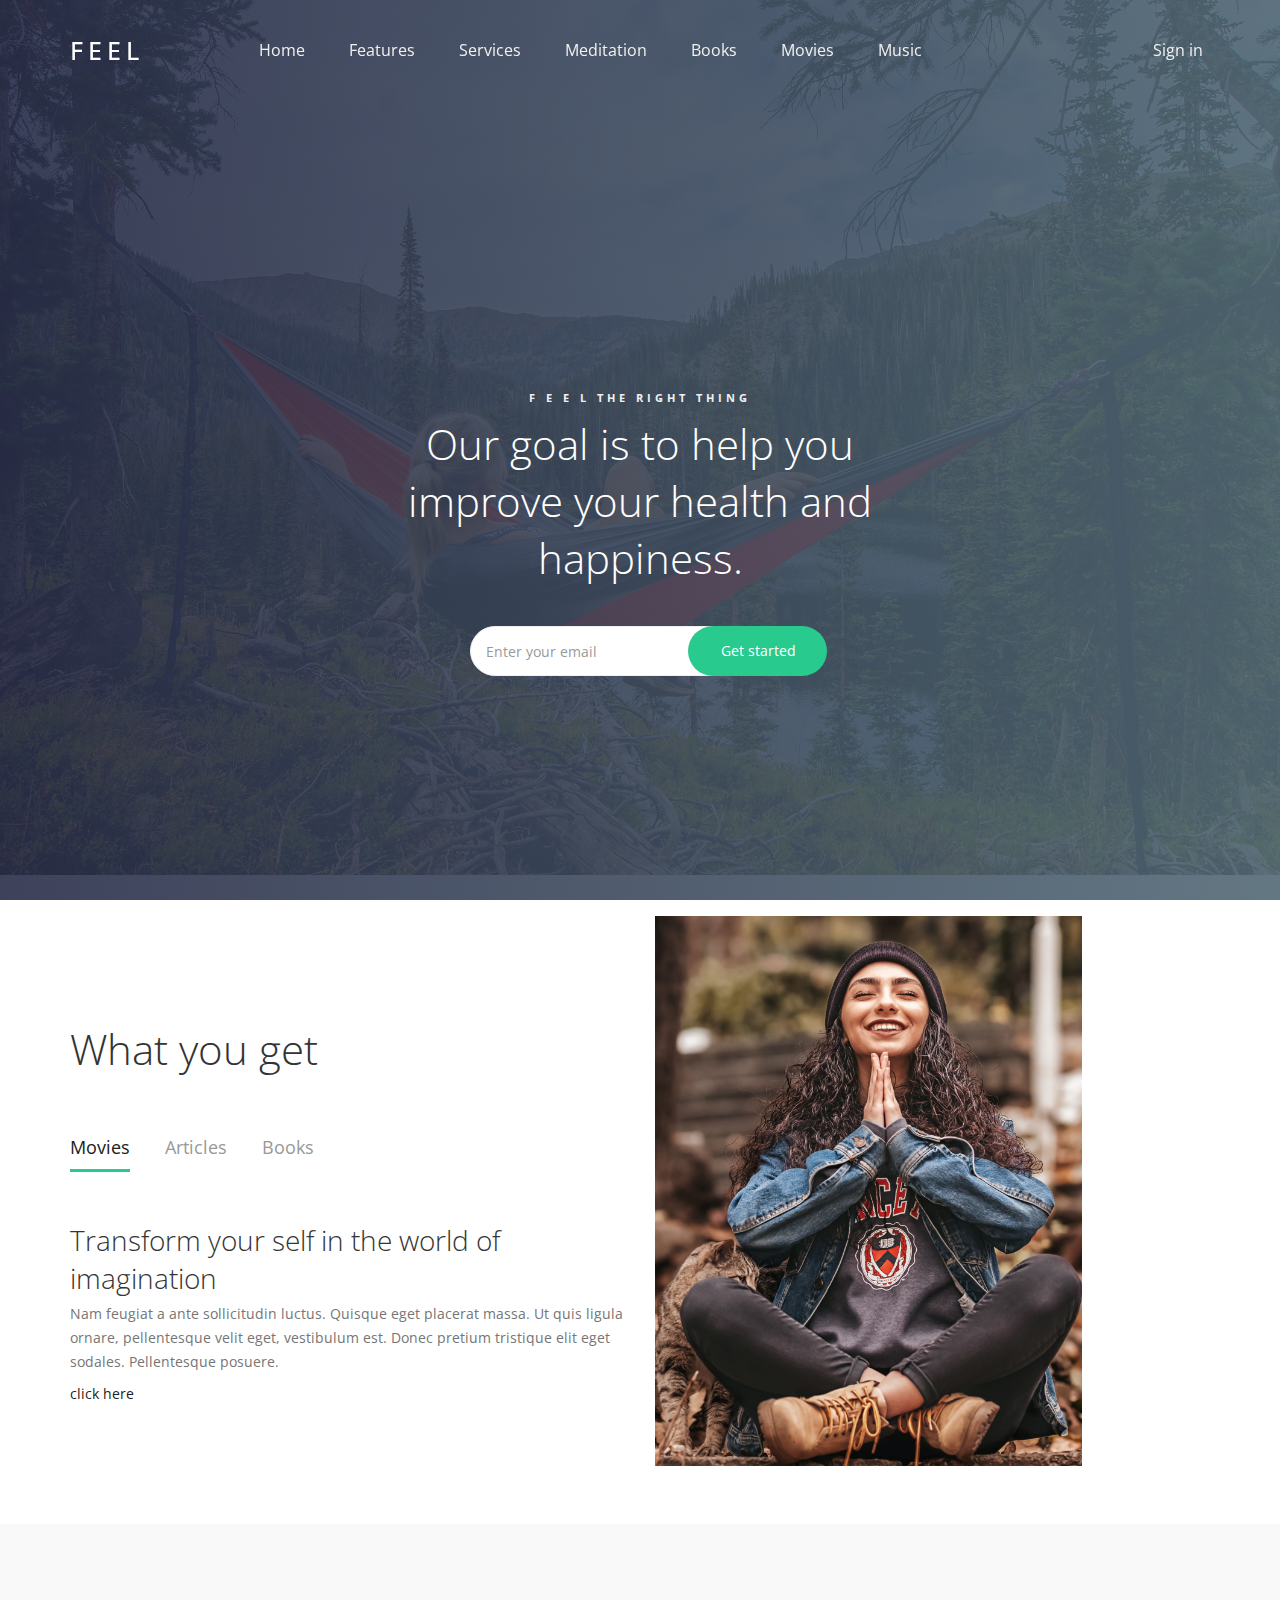
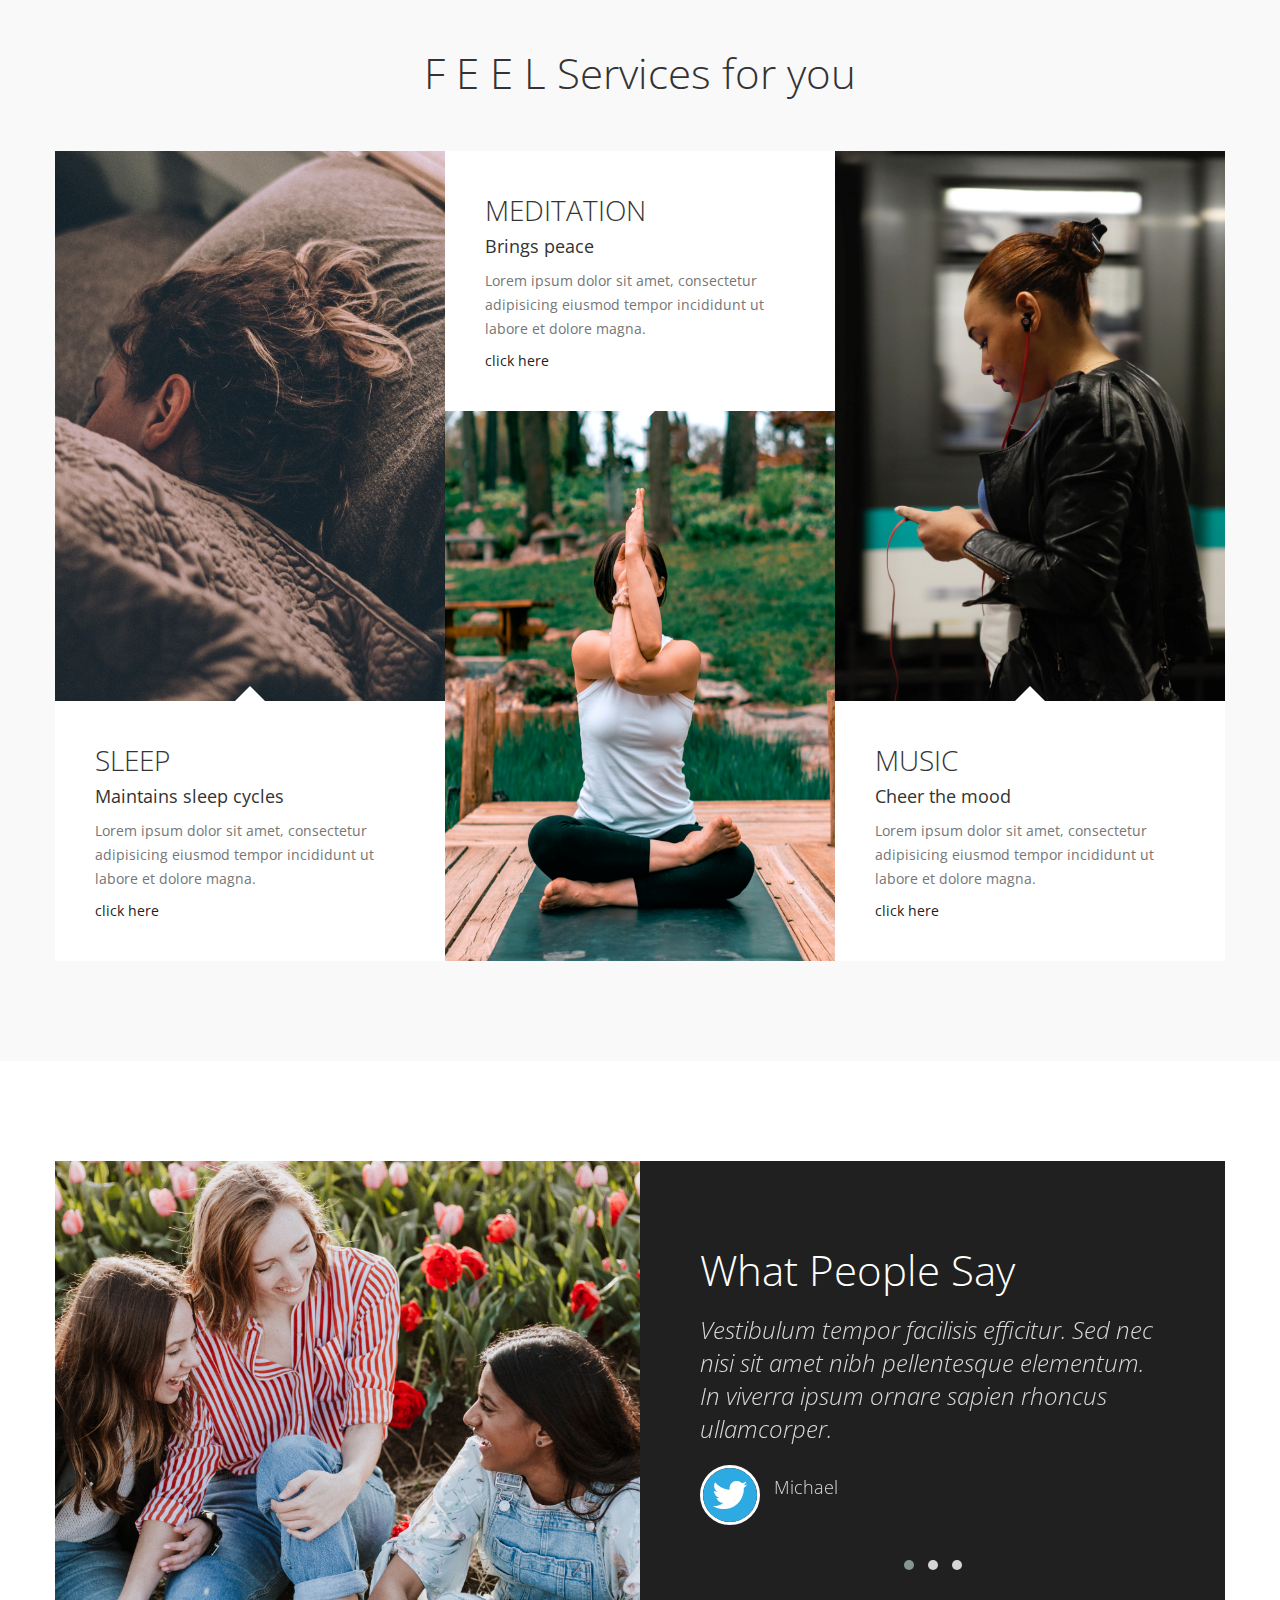
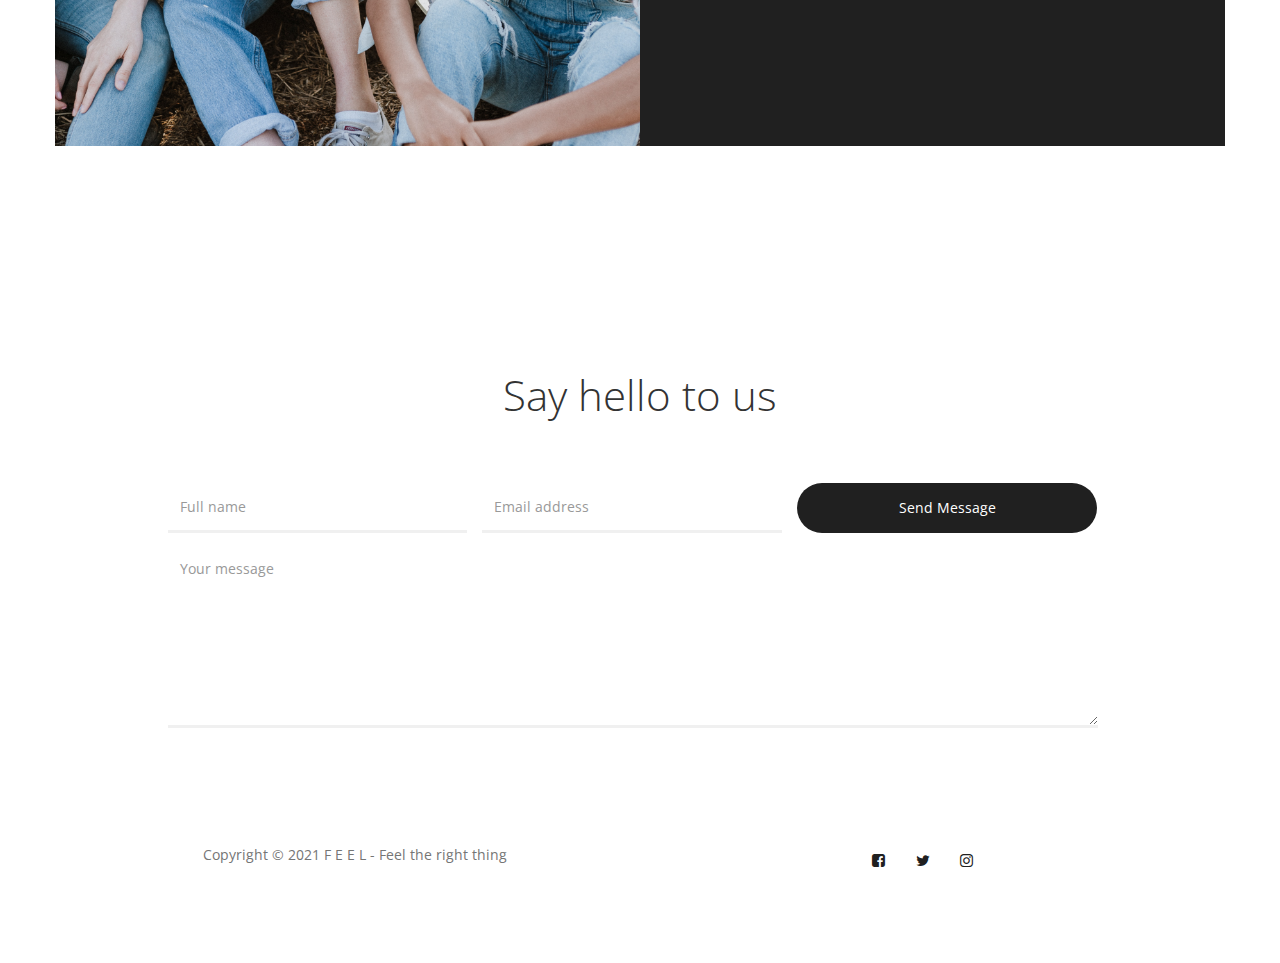
<file: index.html>
<!DOCTYPE html>
<html lang="en">

<head>

     <title>Soft Landing Page by Tooplate</title>

     <meta charset="UTF-8">
     <meta http-equiv="X-UA-Compatible" content="IE=Edge">
     <meta name="description" content="">
     <meta name="keywords" content="">
     <meta name="team" content="">
     <meta name="viewport" content="width=device-width, initial-scale=1, maximum-scale=1">

     <link rel="stylesheet" href="css/bootstrap.min.css">
     <link rel="stylesheet" href="css/owl.carousel.css">
     <link rel="stylesheet" href="css/owl.theme.default.min.css">
     <link rel="stylesheet" href="css/font-awesome.min.css">

     <!-- MAIN CSS -->
     <link rel="stylesheet" href="css/tooplate-style.css">

</head>

<body>

     <!-- PRE LOADER -->
     <section class="preloader">
          <div class="spinner">

               <span class="spinner-rotate"></span>

          </div>
     </section>


     <!-- MENU -->
     <section class="navbar custom-navbar navbar-fixed-top" role="navigation">
          <div class="container">

               <div class="navbar-header">
                    <button class="navbar-toggle" data-toggle="collapse" data-target=".navbar-collapse">
                         <span class="icon icon-bar"></span>
                         <span class="icon icon-bar"></span>
                         <span class="icon icon-bar"></span>
                    </button>

                    <!-- lOGO TEXT HERE -->
                    <a href="index.html" class="navbar-brand">F E E L</a>
               </div>

               <!-- MENU LINKS -->
               <div class="collapse navbar-collapse">
                    <ul class="nav navbar-nav">
                         <li><a href="#home" class="smoothScroll">Home</a></li>
                         <li><a href="#feature" class="smoothScroll">Features</a></li>
                         <li><a href="#about" class="smoothScroll">Services</a></li>
                         <li><a href="2099_scenic/videodi.html" class="smoothScroll">Meditation</a></li>
                         <li><a href="templatemo_546_sixteen_clothing/books.html" class="smoothScroll">Books</a></li>
                         <li><a href="movie.html" class="smoothScroll">Movies</a></li>
                         <li><a href="music.html" class="smoothScroll">Music</a></li>
                    </ul>
                    <ul class="nav navbar-nav navbar-right">
                         <li><a href="login.html">Sign in</a></li>
                    </ul>
               </div>

          </div>
     </section>


     <!-- FEATURE -->
     <section id="home" data-stellar-background-ratio="0.5">
          <div class="overlay"></div>
          <div class="container">
               <div class="row">

                    <div class="col-md-offset-3 col-md-6 col-sm-12">
                         <div class="home-info">
                              <h3>F E E L THE RIGHT THING</h3>
                              <h1>Our goal is to help you improve your health and happiness.</h1>
                              <form action="" method="get" class="online-form">
                                   <input type="email" name="email" class="form-control" placeholder="Enter your email"
                                        required>
                                   <button type="submit" class="form-control">Get started</button>
                              </form>
                         </div>
                    </div>

               </div>
          </div>
     </section>


     <!-- FEATURE -->
     <section id="feature" data-stellar-background-ratio="0.5">
          <div class="container">
               <div class="row">

                    <div class="col-md-12 col-sm-12">
                         <div class="section-title">
                              <h1>What you get</h1>
                         </div>
                    </div>

                    <div class="col-md-6 col-sm-6">
                         <ul class="nav nav-tabs" role="tablist">
                              <li class="active"><a href="#tab01" aria-controls="tab01" role="tab"
                                        data-toggle="tab">Movies</a></li>

                              <li><a href="#tab02" aria-controls="tab02" role="tab" data-toggle="tab">Articles</a></li>

                              <li><a href="#tab03" aria-controls="tab03" role="tab" data-toggle="tab">Books</a></li>
                         </ul>

                         <div class="tab-content">
                              <div class="tab-pane active" id="tab01" role="tabpanel">
                                   <div class="tab-pane-item">
                                        <h2>Transform your self in the world of imagination</h2>
                                        <p>Nam feugiat a ante sollicitudin luctus. Quisque eget placerat massa. Ut quis
                                             ligula ornare, pellentesque velit eget, vestibulum est. Donec pretium
                                             tristique elit eget sodales. Pellentesque posuere.</p>
                                        <a href="2099_scenic\videodi.html">click here</a>
                                   </div>
                              </div>


                              <div class="tab-pane" id="tab02" role="tabpanel">
                                   <div class="tab-pane-item">
                                        <h2>Healthy Hacks & Much more</h2>
                                        <p>Nam maximus elit a metus luctus, a faucibus magna mattis. Ut malesuada
                                             viverra iaculis. Nunc euismod sit amet neque a tincidunt.</p>
                                        <a href="2099_scenic\videodi.html">click here</a>
                                   </div>
                              </div>

                              <div class="tab-pane" id="tab03" role="tabpanel">
                                   <div class="tab-pane-item">
                                        <h2>Quick Relaxation</h2>
                                        <p>Mauris rutrum est at fringilla pulvinar. Nam ligula urna, lobortis non
                                             scelerisque vel, molestie eu massa. Nullam mattis elit at tortor accumsan.
                                        </p>
                                        <a href="2099_scenic\videodi.html">click here</a>
                                   </div>
                              </div>
                         </div>

                    </div>

                    <div class="col-md-6 col-sm-6">
                         <div class="feature-image" style="transform: translateX(60px); transform: translateY(-40px);">
                              <img src="images/feature-mockup.jpg" class="img-responsive" alt="Thin Laptop">
                         </div>
                    </div>

               </div>
          </div>
     </section>


     <!-- ABOUT -->
     <section id="about" data-stellar-background-ratio="0.5">
          <div class="container">
               <div class="row">

                    <div class="col-md-offset-3 col-md-6 col-sm-12">
                         <div class="section-title">
                              <h1>F E E L Services for you</h1>
                         </div>
                    </div>

                    <div class="col-md-4 col-sm-4">
                         <div class="team-thumb">
                              <img src="images/team-image1.jpg" class="img-responsive" alt="Andrew Orange">
                              <div class="team-info team-thumb-up">
                                   <h2>SLEEP</h2>
                                   <small>Maintains sleep cycles</small>
                                   <p>Lorem ipsum dolor sit amet, consectetur adipisicing eiusmod tempor incididunt ut
                                        labore et dolore magna.</p>
                                   <a href="2099_scenic\videodi.html">click here</a>
                              </div>
                         </div>
                    </div>

                    <div class="col-md-4 col-sm-4">
                         <div class="team-thumb">
                              <div class="team-info team-thumb-down">
                                   <h2>MEDITATION</h2>
                                   <small>Brings peace</small>
                                   <p>Lorem ipsum dolor sit amet, consectetur adipisicing eiusmod tempor incididunt ut
                                        labore et dolore magna.</p>
                                   <a href="2099_scenic\videodi.html">click here</a>
                              </div>
                              <img src="images/team-image2.jpg" class="img-responsive" alt="Catherine Soft">
                         </div>
                    </div>

                    <div class="col-md-4 col-sm-4">
                         <div class="team-thumb">
                              <img src="images/team-image3.jpg" class="img-responsive" alt="Jack Wilson">
                              <div class="team-info team-thumb-up">
                                   <h2>MUSIC</h2>
                                   <small>Cheer the mood</small>
                                   <p>Lorem ipsum dolor sit amet, consectetur adipisicing eiusmod tempor incididunt ut
                                        labore et dolore magna.</p>
                                   <a href="2099_scenic\videodi.html">click here</a>
                              </div>
                         </div>
                    </div>

               </div>
          </div>
     </section>


     <!-- TESTIMONIAL -->
     <section id="testimonial" data-stellar-background-ratio="0.5">
          <div class="container">
               <div class="row">

                    <div class="col-md-6 col-sm-12">
                         <div class="testimonial-image"></div>
                    </div>

                    <div class="col-md-6 col-sm-12">
                         <div class="testimonial-info">

                              <div class="section-title">
                                   <h1>What People Say</h1>
                              </div>

                              <div class="owl-carousel owl-theme">
                                   <div class="item">
                                        <h3>Vestibulum tempor facilisis efficitur. Sed nec nisi sit amet nibh
                                             pellentesque elementum. In viverra ipsum ornare sapien rhoncus ullamcorper.
                                        </h3>
                                        <div class="testimonial-item">
                                             <img src="images/twitter-logo-3.png" class="img-responsive" alt="Michael">
                                             <h4>Michael</h4>
                                        </div>
                                   </div>

                                   <div class="item">
                                        <h3>Donec pretium tristique elit eget sodales. Pellentesque posuere, nunc id
                                             interdum venenatis, leo odio cursus sapien, ac malesuada nisl libero eget
                                             urna.</h3>
                                        <div class="testimonial-item">
                                             <img src="images/twitter-logo-3.png" class="img-responsive" alt="Sofia">
                                             <h4>Sofia</h4>
                                        </div>
                                   </div>

                                   <div class="item">
                                        <h3>Lorem ipsum dolor sit amet, consectetur adipisicing eiusmod tempor
                                             incididunt ut labore et dolore magna.</h3>
                                        <div class="testimonial-item">
                                             <img src="images/twitter-logo-3.png" class="img-responsive" alt="Monica">
                                             <h4>Monica</h4>
                                        </div>
                                   </div>
                              </div>

                         </div>
                    </div>

               </div>
          </div>
     </section>


     <!-- PRICING -->
     <!-- <section id="pricing" data-stellar-background-ratio="0.5">
          <div class="container">
               <div class="row">

                    <div class="col-md-12 col-sm-12">
                         <div class="section-title">
                              <h1>Choose any plan</h1>
                         </div>
                    </div>

                    <div class="col-md-4 col-sm-6">
                         <div class="pricing-thumb">
                             <div class="pricing-title">
                                  <h2>Student</h2>
                             </div>
                             <div class="pricing-info">
                                   <p>20 Responsive Designs</p>
                                   <p>10 Dashboards</p>
                                   <p>1 TB Storage</p>
                                   <p>6 TB Bandwidth</p>
                                   <p>24-hour Support</p>
                             </div>
                             <div class="pricing-bottom">
                                   <span class="pricing-dollar">$200/mo</span>
                                   <a href="#" class="section-btn pricing-btn">Register now</a>
                             </div>
                         </div>
                    </div>

                    <div class="col-md-4 col-sm-6">
                         <div class="pricing-thumb">
                             <div class="pricing-title">
                                  <h2>Business</h2>
                             </div>
                             <div class="pricing-info">
                                   <p>50 Responsive Designs</p>
                                   <p>30 Dashboards</p>
                                   <p>2 TB Storage</p>
                                   <p>12 TB Bandwidth</p>
                                   <p>15-minute Support</p>
                             </div>
                             <div class="pricing-bottom">
                                   <span class="pricing-dollar">$350/mo</span>
                                   <a href="#" class="section-btn pricing-btn">Register now</a>
                             </div>
                         </div>
                    </div>

                    <div class="col-md-4 col-sm-6">
                         <div class="pricing-thumb">
                             <div class="pricing-title">
                                  <h2>Professional</h2>
                             </div>
                             <div class="pricing-info">
                                   <p>100 Responsive Designs</p>
                                   <p>60 Dashboards</p>
                                   <p>5 TB Storage</p>
                                   <p>25 TB Bandwidth</p>
                                   <p>1-minute Support</p>
                             </div>
                             <div class="pricing-bottom">
                                   <span class="pricing-dollar">$550/mo</span>
                                   <a href="#" class="section-btn pricing-btn">Register now</a>
                             </div>
                         </div>
                    </div>
                    
               </div>
          </div>
     </section>    -->


     <!-- CONTACT -->
     <section id="contact" data-stellar-background-ratio="0.5">
          <div class="container">
               <div class="row">

                    <div class="col-md-offset-1 col-md-10 col-sm-12">
                         <form id="contact-form" role="form" action="" method="post">
                              <div class="section-title">
                                   <h1>Say hello to us</h1>
                              </div>

                              <div class="col-md-4 col-sm-4">
                                   <input type="text" class="form-control" placeholder="Full name" name="name" required>
                              </div>
                              <div class="col-md-4 col-sm-4">
                                   <input type="email" class="form-control" placeholder="Email address" name="email"
                                        required>
                              </div>
                              <div class="col-md-4 col-sm-4">
                                   <input type="submit" class="form-control" name="send message" value="Send Message">
                              </div>
                              <div class="col-md-12 col-sm-12">
                                   <textarea class="form-control" rows="8" placeholder="Your message" name="message"
                                        required></textarea>
                              </div>
                         </form>
                    </div>

               </div>
          </div>
     </section>


     <!-- FOOTER -->
     <footer id="footer" data-stellar-background-ratio="0.5">
          <div class="container">
               <div class="row">

                    <div class="copyright-text col-md-12 col-sm-12">
                         <div class="col-md-6 col-sm-6">
                              <p>Copyright &copy; 2021 F E E L - Feel the right thing</p>
                         </div>

                         <div class="col-md-6 col-sm-6">
                              <ul class="social-icon">
                                   <li><a href="#" class="fa fa-facebook-square" attr="facebook icon"></a></li>
                                   <li><a href="#" class="fa fa-twitter"></a></li>
                                   <li><a href="#" class="fa fa-instagram"></a></li>
                              </ul>
                         </div>
                    </div>

               </div>
          </div>
     </footer>


     <!-- SCRIPTS -->
     <script src="js/jquery.js"></script>
     <script src="js/bootstrap.min.js"></script>
     <script src="js/jquery.stellar.min.js"></script>
     <script src="js/owl.carousel.min.js"></script>
     <script src="js/smoothscroll.js"></script>
     <script src="js/custom.js"></script>

</body>

</html>
</file>
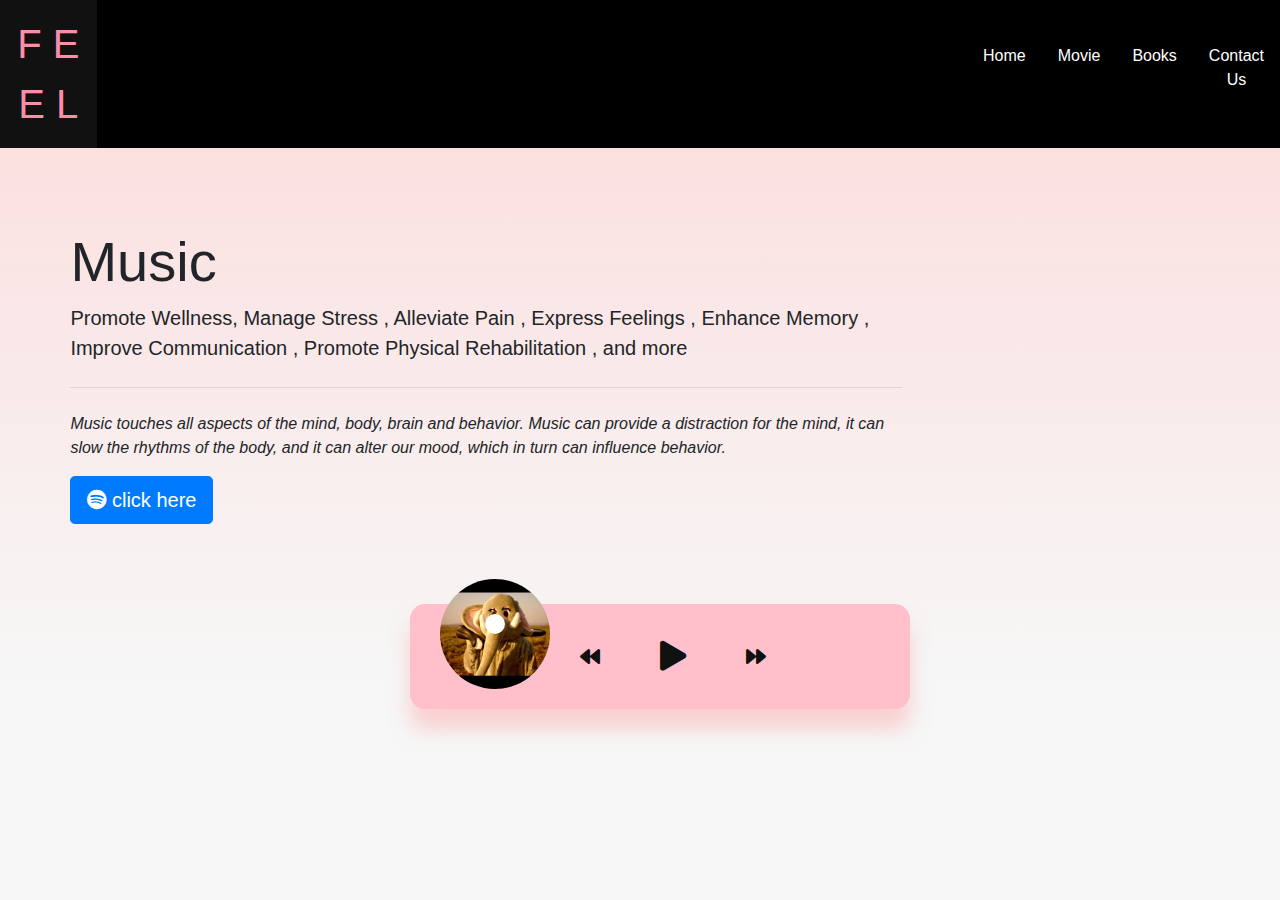
<file: music.html>
<!DOCTYPE html>
<html lang="en">

<head>
  <meta charset="UTF-8" />
  <meta name="viewport" content="width=device-width, initial-scale=1.0" />
  <meta http-equiv="X-UA-Compatible" content="ie=edge" />
  <link rel="stylesheet" href="https://cdnjs.cloudflare.com/ajax/libs/font-awesome/5.10.2/css/all.min.css" />
  <link rel="stylesheet" href="css/music.css" />

  <link rel="stylesheet" href="https://maxcdn.bootstrapcdn.com/bootstrap/4.0.0/css/bootstrap.min.css"
    integrity="sha384-Gn5384xqQ1aoWXA+058RXPxPg6fy4IWvTNh0E263XmFcJlSAwiGgFAW/dAiS6JXm" crossorigin="anonymous">
  <script src="https://code.jquery.com/jquery-3.2.1.slim.min.js"
    integrity="sha384-KJ3o2DKtIkvYIK3UENzmM7KCkRr/rE9/Qpg6aAZGJwFDMVNA/GpGFF93hXpG5KkN"
    crossorigin="anonymous"></script>
  <script src="https://cdnjs.cloudflare.com/ajax/libs/popper.js/1.12.9/umd/popper.min.js"
    integrity="sha384-ApNbgh9B+Y1QKtv3Rn7W3mgPxhU9K/ScQsAP7hUibX39j7fakFPskvXusvfa0b4Q"
    crossorigin="anonymous"></script>
  <script src="https://maxcdn.bootstrapcdn.com/bootstrap/4.0.0/js/bootstrap.min.js"
    integrity="sha384-JZR6Spejh4U02d8jOt6vLEHfe/JQGiRRSQQxSfFWpi1MquVdAyjUar5+76PVCmYl"
    crossorigin="anonymous"></script>
  <title>Music Player</title>
</head>

<body>
  <header>

    <ul>
      <li class="logo"> <a href="index.html">F E E L</a></li>
      <li class="link"><a class="active" href="index.html">Home</a></li>
      <li class="link"><a href="movie.html">Movie</a></li>
      <li class="link"><a href="#">Books</a></li>
      <li class="link"><a href="#about">Contact Us</a></li>
    </ul>
  </header>





  <div class="jumbotron" style="background: none;">
    <h1 class="display-4">Music</h1>
    <p class="lead"><b>
        Promote Wellness,
        Manage Stress ,
        Alleviate Pain ,
        Express Feelings ,
        Enhance Memory ,
        Improve Communication ,
        Promote Physical Rehabilitation ,
        and more</b>
    </p>
    <hr class="my-4">
    <p><i>Music touches all aspects of the mind, body, brain and behavior. Music can provide a distraction for the
        mind, it can slow the rhythms of the body, and it can alter our mood, which in turn can influence behavior.</i>
    </p>
    <p class="lead">
      <a class="btn btn-primary btn-lg"
        href="https://open.spotify.com/playlist/4nQE6AY2YwnymjbGzH0wMs?si=IZyCvzuBSu61F-c3jtaHOw&utm_source=whatsapp"
        role="button"><i class="fab fa-spotify"></i> click here</a>
    </p>
  </div>


  <div class="music-container" id="music-container">
    <div class="music-info">
      <h4 id="title"></h4>
      <div class="progress-container" id="progress-container">
        <div class="progress" id="progress"></div>
      </div>
    </div>

    <audio src="music/paradise.mp3" id="audio"></audio>

    <div class="img-container">
      <img src="images1/paradise.jpg" alt="music-cover" id="cover" />
    </div>
    <div class="navigation">
      <button id="prev" class="action-btn">
        <i class="fas fa-backward"></i>
      </button>
      <button id="play" class="action-btn action-btn-big">
        <i class="fas fa-play"></i>
      </button>
      <button id="next" class="action-btn">
        <i class="fas fa-forward"></i>
      </button>
    </div>
  </div>




  <script src="js/music.js"></script>
</body>

</html>
</file>
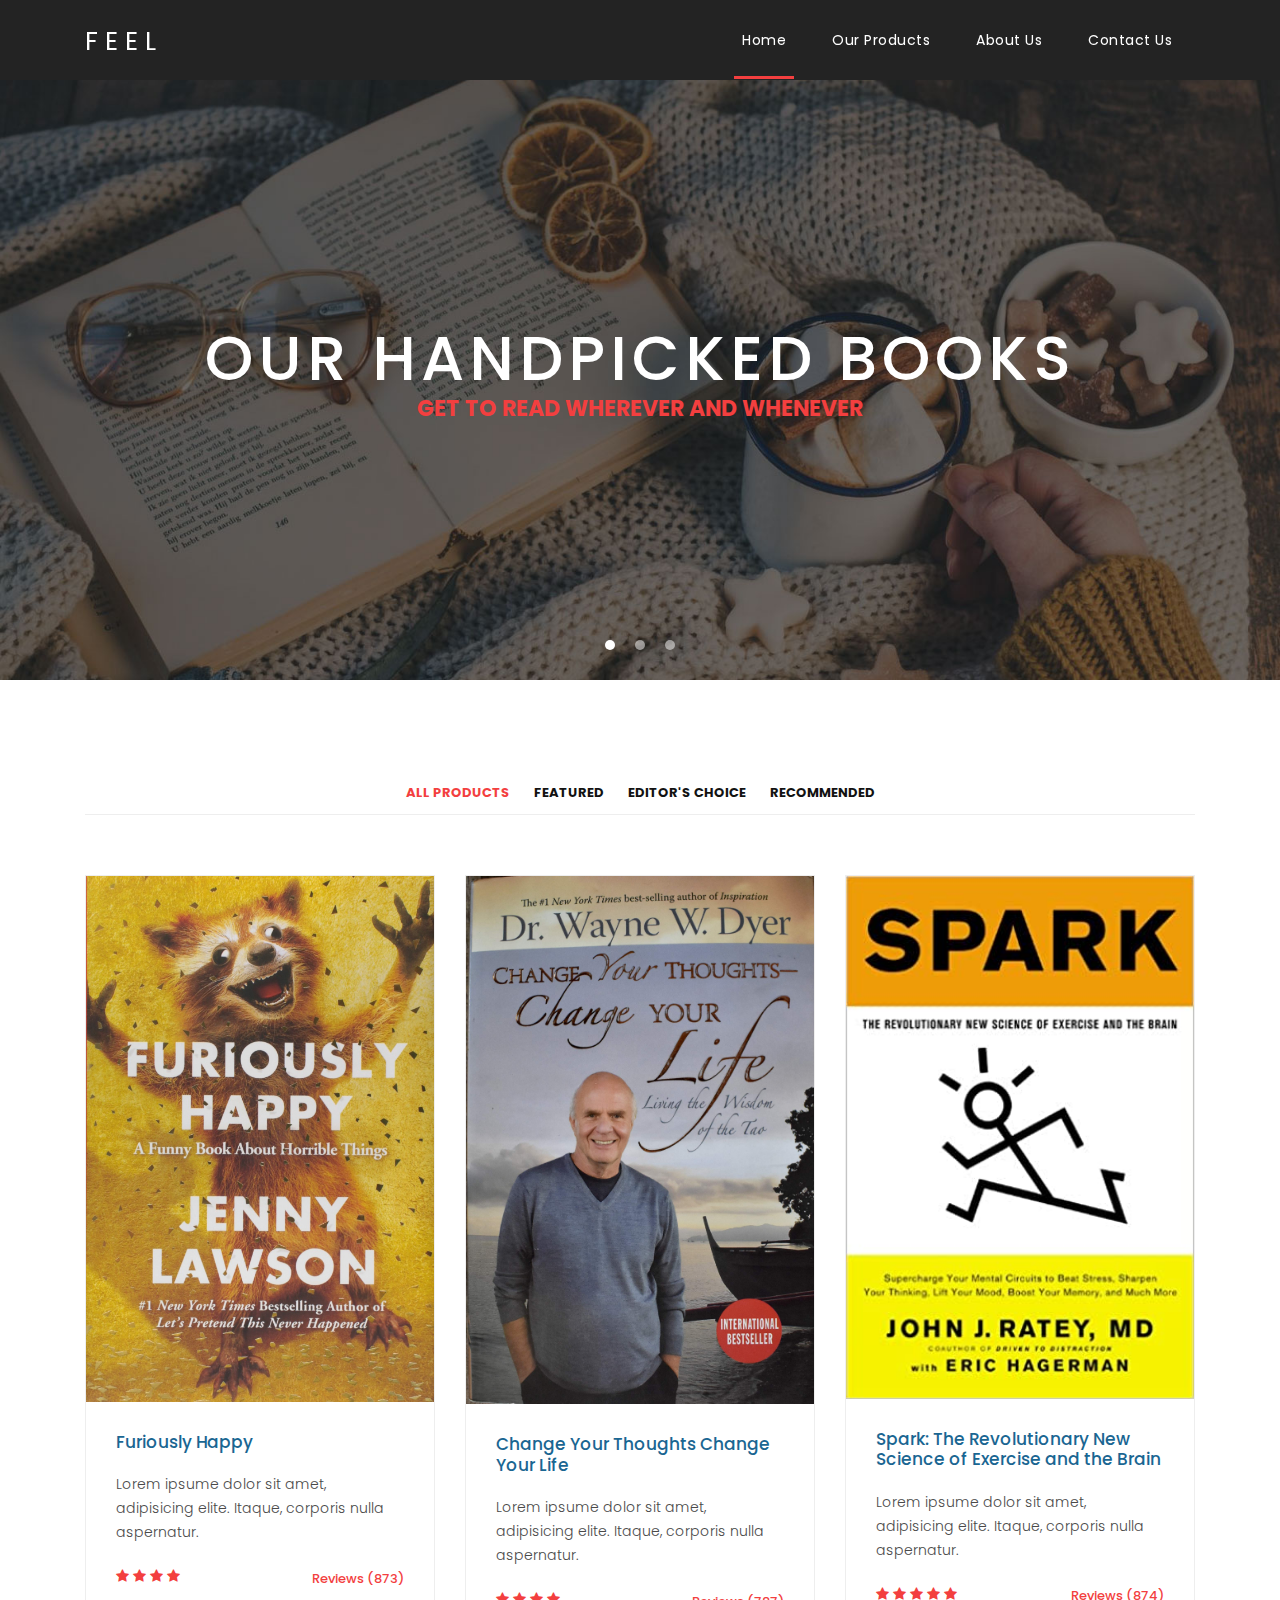
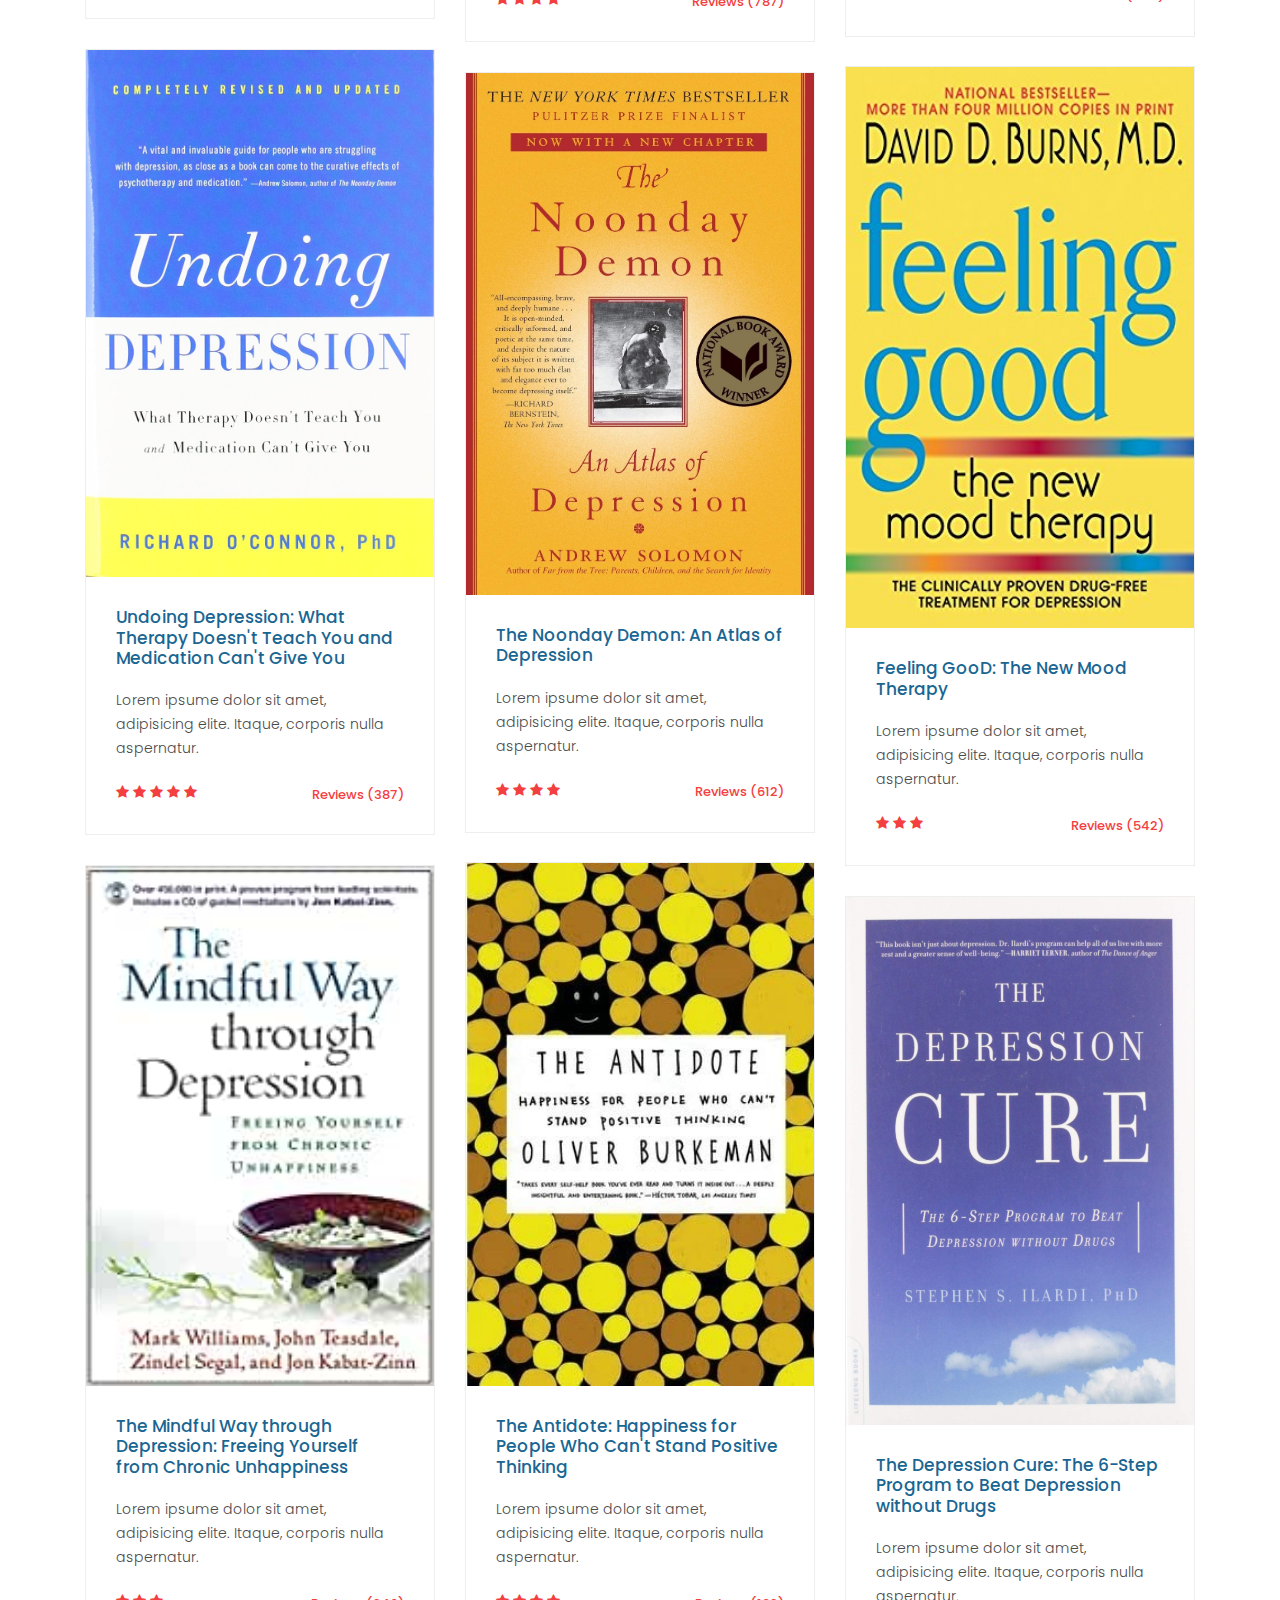
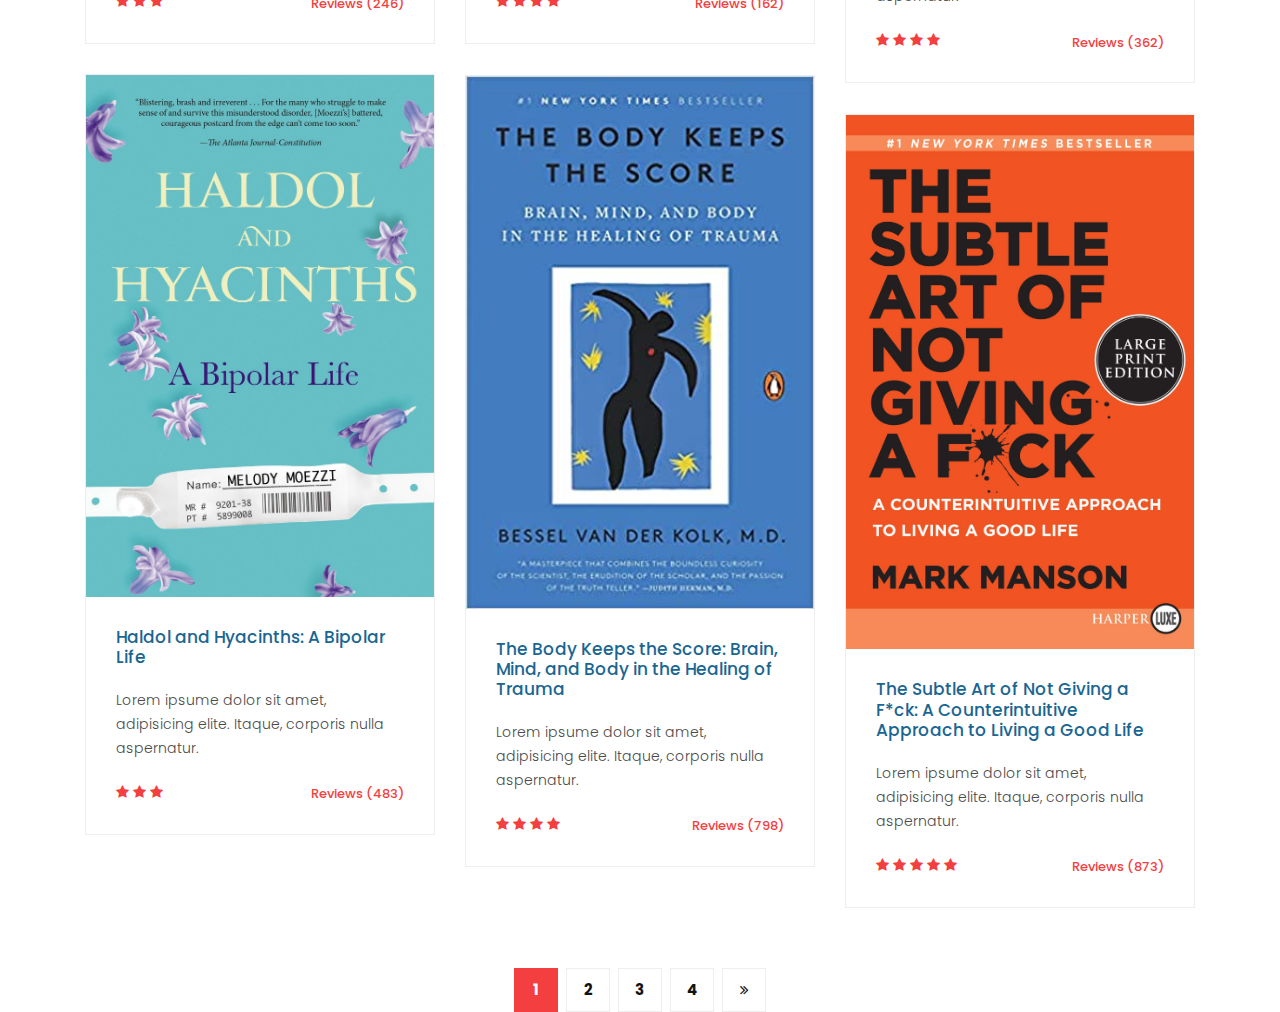
<file: templatemo_546_sixteen_clothing/books.html>
<!DOCTYPE html>
<html lang="en">

  <head>

    <meta charset="utf-8">
    <meta name="viewport" content="width=device-width, initial-scale=1, shrink-to-fit=no">
    <meta name="description" content="">
    <meta name="author" content="">
    <link href="https://fonts.googleapis.com/css?family=Poppins:100,200,300,400,500,600,700,800,900&display=swap" rel="stylesheet">

    <title>Sixteen Clothing HTML Template</title>

    <!-- Bootstrap core CSS -->
    <link href="vendor/bootstrap/css/bootstrap.min.css" rel="stylesheet">
    
    <!-- Additional CSS Files -->
    <link rel="stylesheet" href="assets/css/fontawesome.css">
    <link rel="stylesheet" href="assets/css/templatemo-sixteen.css">
    <link rel="stylesheet" href="assets/css/owl.css">
    
<!-- <link rel="stylesheet" href="../2099_scenic/css/bootstrap.min.css">
<link rel="stylesheet" href="../2099_scenic/css/font-awesome.min.css">
<link rel="stylesheet" href="../2099_scenic/css/magnific-popup.css">

<link rel="stylesheet" href="../2099_scenic/css/owl.theme.css">
<link rel="stylesheet" href="../2099_scenic/css/owl.carousel.css"> -->

<!-- MAIN CSS -->
<!-- <link rel="stylesheet" href="../2099_scenic/css/tooplate-style.css"> -->

  </head>
    <!-- ***** Preloader Start ***** -->
    <div id="preloader">
        <div class="jumper">
            <div></div>
            <div></div>
            <div></div>
        </div>
    </div>  
    <!-- ***** Preloader End ***** -->
    <!-- Header -->
    <header class="">
        <nav class="navbar navbar-expand-lg">
          <div class="container">
            <a class="navbar-brand" href="../index.html"><h2 style="font-weight: normal; font-size: 25px;">F E E L <!--<em>Clothing</em>--></h2></a>
            <button class="navbar-toggler" type="button" data-toggle="collapse" data-target="#navbarResponsive" aria-controls="navbarResponsive" aria-expanded="false" aria-label="Toggle navigation">
              <span class="navbar-toggler-icon"></span>
            </button>
            <div class="collapse navbar-collapse" id="navbarResponsive">
              <ul class="navbar-nav ml-auto">
                <li class="nav-item active">
                  <a class="nav-link" href="../index.html"  style="font-size: 14px; font-weight: normal;">Home
                    <span class="sr-only">(current)</span>
                  </a>
                </li> 
                <li class="nav-item">
                  <a class="nav-link" href=".products" style="font-size: 14px; font-weight: normal;">Our Products</a>
                </li>
                <li class="nav-item">
                  <a class="nav-link" href="about.html"  style="font-size: 14px; font-weight: normal;">About Us</a>
                </li>
                <li class="nav-item">
                  <a class="nav-link" href="contact.html" style="font-size: 14px; font-weight: normal;">Contact Us</a>
                </li>
              </ul>
            </div>
          </div>
        </nav>
      </header>
      <!-- Page Content -->
    <!-- Banner Starts Here -->
    <div class="banner header-text">
        <div class="owl-banner owl-carousel">
          <div class="banner-item-01">
            <div class="text-content">
              <h2>Our Handpicked Books</h2>
              <h4>Get to read wherever and whenever</h4>
            </div>
          </div>
          <div class="banner-item-02">
            <div class="text-content">
              <h2>“There is no friend as loyal as a book.”</h2>
              <h4 style="text-align: right;">― Ernest Hemingway</h4>
            </div>
          </div>
          <div class="banner-item-03">
            <div class="text-content">
              <h2>“Good friends, good books, and a sleepy conscience: this is the ideal life.”</h2>
              <h4 style="text-align: right;">― Mark Twain</h4>
            </div>
          </div>
        </div>
      </div>
      <!-- Banner Ends Here -->
      <div class="products">
        <div class="container">
          <div class="row">
            <div class="col-md-12">
              <div class="filters">
                <ul>
                    <li class="active" data-filter="*">All Products</li>
                    <li data-filter=".des">Featured</li>
                    <li data-filter=".dev">Editor's Choice</li>
                    <li data-filter=".gra">Recommended</li>
                </ul>
              </div>
            </div>
            <div class="col-md-12">
              <div class="filters-content">
                  <div class="row grid">
                      <div class="col-lg-4 col-md-4 all des">
                        <div class="product-item">
                          <a href="https://www.amazon.in/dp/1447238346/ref=cm_sw_r_wa_apa_glt_fabc_P6JWZX95S1PZ88XVE2HG?_encoding=UTF8&psc=1"><img src="images/happy.jpg" alt=""></a>
                          <div class="down-content">
                            <a href="#"><h4>Furiously Happy</h4></a>
                            <!-- <h6>$18.25</h6> -->
                            <p>Lorem ipsume dolor sit amet, adipisicing elite. Itaque, corporis nulla aspernatur.</p>
                            <ul class="stars">
                              <li><i class="fa fa-star"></i></li>
                              <li><i class="fa fa-star"></i></li>
                              <li><i class="fa fa-star"></i></li>
                              <li><i class="fa fa-star"></i></li>
                              <!-- <li><i class="fa fa-star"></i></li> -->
                            </ul>
                            <span>Reviews (873)</span>
                          </div>
                        </div>
                      </div>
                      <div class="col-lg-4 col-md-4 all des">
                        <div class="product-item">
                          <a href="https://www.amazon.in/dp/8189988050/ref=cm_sw_r_wa_apa_glt_fabc_DAWVH36FGC3YHVY4JAV9"><img src="images/thoka.jpg" alt=""></a>
                          <div class="down-content">
                            <a href="#"><h4>Change Your Thoughts Change Your Life </h4></a>
                            <!-- <h6>$18.25</h6> -->
                            <p>Lorem ipsume dolor sit amet, adipisicing elite. Itaque, corporis nulla aspernatur.</p>
                            <ul class="stars">
                              <li><i class="fa fa-star"></i></li>
                              <li><i class="fa fa-star"></i></li>
                              <li><i class="fa fa-star"></i></li>
                              <li><i class="fa fa-star"></i></li>
                              <!-- <li><i class="fa fa-star"></i></li> -->
                            </ul>
                            <span>Reviews (787)</span>
                          </div>
                        </div>
                      </div>
                      <div class="col-lg-4 col-md-4 all des">
                        <div class="product-item">
                          <a href="https://www.amazon.in/dp/0316113514/ref=cm_sw_r_wa_apa_glt_fabc_YS642MVXTMYDWSPB95HS"><img src="images/spark.jpg" alt=""></a>
                          <div class="down-content">
                            <a href="#"><h4>Spark: The Revolutionary New Science of Exercise and the Brain </h4></a>
                            <!-- <h6>$18.25</h6> -->
                            <p>Lorem ipsume dolor sit amet, adipisicing elite. Itaque, corporis nulla aspernatur.</p>
                            <ul class="stars">
                              <li><i class="fa fa-star"></i></li>
                              <li><i class="fa fa-star"></i></li>
                              <li><i class="fa fa-star"></i></li>
                              <li><i class="fa fa-star"></i></li>
                              <li><i class="fa fa-star"></i></li>
                            </ul>
                            <span>Reviews (874)</span>
                          </div>
                        </div>
                      </div>
                      <div class="col-lg-4 col-md-4 all des">
                        <div class="product-item">
                          <a href="https://www.amazon.in/dp/0316043419/ref=cm_sw_r_wa_apa_glt_fabc_TS6XMH47CR8N14G01GR0"><img src="images/undoing.jpg" alt=""></a>
                          <div class="down-content">
                            <a href="#"><h4>Undoing Depression: What Therapy Doesn't Teach You and Medication Can't Give You </h4></a>
                            <!-- <h6>$18.25</h6> -->
                            <p>Lorem ipsume dolor sit amet, adipisicing elite. Itaque, corporis nulla aspernatur.</p>
                            <ul class="stars">
                              <li><i class="fa fa-star"></i></li>
                              <li><i class="fa fa-star"></i></li>
                              <li><i class="fa fa-star"></i></li>
                              <li><i class="fa fa-star"></i></li>
                              <li><i class="fa fa-star"></i></li>
                            </ul>
                            <span>Reviews (387)</span>
                          </div>
                        </div>
                      </div>
                      <div class="col-lg-4 col-md-4 all des">
                        <div class="product-item">
                          <a href="https://www.amazon.in/dp/0380810336/ref=cm_sw_r_wa_apa_glt_fabc_TQT16KHQDWA852GP233Z"><img src="images/thika.jpg" alt=""></a>
                          <div class="down-content">
                            <a href="#"><h4>Feeling GooD: The New Mood Therapy </h4></a>
                            <!-- <h6>$18.25</h6> -->
                            <p>Lorem ipsume dolor sit amet, adipisicing elite. Itaque, corporis nulla aspernatur.</p>
                            <ul class="stars">
                              <li><i class="fa fa-star"></i></li>
                              <li><i class="fa fa-star"></i></li>
                              <li><i class="fa fa-star"></i></li>
                              <!-- <li><i class="fa fa-star"></i></li>
                              <li><i class="fa fa-star"></i></li> -->
                            </ul>
                            <span>Reviews (542)</span>
                          </div>
                        </div>
                      </div>
                      <div class="col-lg-4 col-md-4 all des">
                        <div class="product-item">
                          <a href="https://www.amazon.in/dp/1501123882/ref=cm_sw_r_wa_apa_glt_fabc_Y8YJEDSXF4KNBX2DJA9M"><img src="images/noon.jpg" alt=""></a>
                          <div class="down-content">
                            <a href="#"><h4>The Noonday Demon: An Atlas of Depression </h4></a>
                            <!-- <h6>$18.25</h6> -->
                            <p>Lorem ipsume dolor sit amet, adipisicing elite. Itaque, corporis nulla aspernatur.</p>
                            <ul class="stars">
                              <li><i class="fa fa-star"></i></li>
                              <li><i class="fa fa-star"></i></li>
                              <li><i class="fa fa-star"></i></li>
                              <li><i class="fa fa-star"></i></li>
                              <!-- <li><i class="fa fa-star"></i></li> -->
                            </ul>
                            <span>Reviews (612)</span>
                          </div>
                        </div>
                      </div>
                      <div class="col-lg-4 col-md-4 all des">
                        <div class="product-item">
                          <a href="https://www.amazon.in/dp/1784709662/ref=cm_sw_r_wa_apa_glt_fabc_35G8ZP0MA39HNK590H6T"><img src="images/anti.jpg" alt=""></a>
                          <div class="down-content">
                            <a href="#"><h4>The Antidote: Happiness for People Who Can't Stand Positive Thinking </h4></a>
                            <!-- <h6>$18.25</h6> -->
                            <p>Lorem ipsume dolor sit amet, adipisicing elite. Itaque, corporis nulla aspernatur.</p>
                            <ul class="stars">
                              <li><i class="fa fa-star"></i></li>
                              <li><i class="fa fa-star"></i></li>
                              <li><i class="fa fa-star"></i></li>
                              <li><i class="fa fa-star"></i></li>
                              <!-- <li><i class="fa fa-star"></i></li> -->
                            </ul>
                            <span>Reviews (162)</span>
                          </div>
                        </div>
                      </div>
                      <div class="col-lg-4 col-md-4 all dev">
                        <div class="product-item">
                          <a href="https://www.amazon.in/dp/1593851286/ref=cm_sw_r_wa_apa_glt_fabc_AQH4CZE5PH39VK4JCPZT"><img src="images/minful.jpg" alt=""></a>
                          <div class="down-content">
                            <a href="#"><h4>The Mindful Way through Depression: Freeing Yourself from Chronic Unhappiness </h4></a>
                            <!-- <h6>$16.75</h6> -->
                            <p>Lorem ipsume dolor sit amet, adipisicing elite. Itaque, corporis nulla aspernatur.</p>
                            <ul class="stars">
                              <li><i class="fa fa-star"></i></li>
                              <li><i class="fa fa-star"></i></li>
                              <li><i class="fa fa-star"></i></li>
                              <!-- <li><i class="fa fa-star"></i></li>
                              <li><i class="fa fa-star"></i></li> -->
                            </ul>
                            <span>Reviews (246)</span>
                          </div>
                        </div>
                      </div>
                      <div class="col-lg-4 col-md-4 all gra">
                        <div class="product-item">
                          <a href="https://www.amazon.in/dp/0738213888/ref=cm_sw_r_wa_apa_glt_fabc_1DTTTX1DVZW8A9HR4PYG"><img src="images/cure.jpg" alt=""></a>
                          <div class="down-content">
                            <a href="#"><h4>The Depression Cure: The 6-Step Program to Beat Depression without Drugs </h4></a>
                            <!-- <h6>$32.50</h6> -->
                            <p>Lorem ipsume dolor sit amet, adipisicing elite. Itaque, corporis nulla aspernatur.</p>
                            <ul class="stars">
                              <li><i class="fa fa-star"></i></li>
                              <li><i class="fa fa-star"></i></li>
                              <li><i class="fa fa-star"></i></li>
                              <li><i class="fa fa-star"></i></li>
                              <!-- <li><i class="fa fa-star"></i></li> -->
                            </ul>
                            <span>Reviews (362)</span>
                          </div>
                        </div>
                      </div>
                      <div class="col-lg-4 col-md-4 all gra">
                        <div class="product-item">
                          <a href="https://www.amazon.in/dp/1583335501/ref=cm_sw_r_wa_apa_glt_fabc_A1P4YVM2WYPWT4X3RQF4"><img src="images/hal.jpg" alt=""></a>
                          <div class="down-content">
                            <a href="#"><h4>Haldol and Hyacinths: A Bipolar Life </h4></a>
                            <!-- <h6>$24.60</h6> -->
                            <p>Lorem ipsume dolor sit amet, adipisicing elite. Itaque, corporis nulla aspernatur.</p>
                            <ul class="stars">
                              <li><i class="fa fa-star"></i></li>
                              <li><i class="fa fa-star"></i></li>
                              <li><i class="fa fa-star"></i></li>
                              <!--<li><i class="fa fa-star"></i></li>
                              <li><i class="fa fa-star"></i></li> -->
                            </ul>
                            <span>Reviews (483)</span>
                          </div>
                        </div>
                      </div>
                      <div class="col-lg-4 col-md-4 all dev">
                        <div class="product-item">
                          <a href="https://www.amazon.in/dp/0143127748/ref=cm_sw_r_wa_apa_glt_fabc_D0ZNJAEQG0FYJ3FHM6JA"><img src="images/score.jpg" alt=""></a>
                          <div class="down-content">
                            <a href="#"><h4>The Body Keeps the Score: Brain, Mind, and Body in the Healing of Trauma </h4></a>
                            <!-- <h6>$18.75</h6> -->
                            <p>Lorem ipsume dolor sit amet, adipisicing elite. Itaque, corporis nulla aspernatur.</p>
                            <ul class="stars">
                              <li><i class="fa fa-star"></i></li>
                              <li><i class="fa fa-star"></i></li>
                              <li><i class="fa fa-star"></i></li>
                              <li><i class="fa fa-star"></i></li>
                              <!-- <li><i class="fa fa-star"></i></li> -->
                            </ul>
                            <span>Reviews (798)</span>
                          </div>
                        </div>
                      </div>
                      <div class="col-lg-4 col-md-4 all des">
                        <div class="product-item">
                          <a href="https://www.amazon.in/dp/0062641549/ref=cm_sw_r_wa_apa_glt_fabc_5J3VF3AMEX7NTBHAD0TG"><img src="images/714Pp4S+nWL.jpg" alt=""></a>
                          <div class="down-content">
                            <a href="#"><h4>The Subtle Art of Not Giving a F*ck: A Counterintuitive Approach to Living a Good Life </h4></a>
                            <!-- <h6>$12.50</h6> -->
                            <p>Lorem ipsume dolor sit amet, adipisicing elite. Itaque, corporis nulla aspernatur.</p>
                            <ul class="stars">
                              <li><i class="fa fa-star"></i></li>
                              <li><i class="fa fa-star"></i></li>
                              <li><i class="fa fa-star"></i></li>
                              <li><i class="fa fa-star"></i></li>
                              <li><i class="fa fa-star"></i></li>
                            </ul>
                            <span>Reviews (873)</span>
                          </div>
                        </div>
                      </div>
                  </div>
              </div>
            </div>
            <div class="col-md-12">
              <ul class="pages">
                <li class="active"><a href="#">1</a></li>
                <li ><a href="#">2</a></li>
                <li><a href="#">3</a></li>
                <li><a href="#">4</a></li>
                <li><a href="#"><i class="fa fa-angle-double-right"></i></a></li>
              </ul>
            </div>
          </div>
        </div>
      </div>
      <!-- Bootstrap core JavaScript -->
    <script src="vendor/jquery/jquery.min.js"></script>
    <script src="vendor/bootstrap/js/bootstrap.bundle.min.js"></script>


    <!-- Additional Scripts -->
    <script src="assets/js/custom.js"></script>
    <script src="assets/js/owl.js"></script>
    <script src="assets/js/slick.js"></script>
    <script src="assets/js/isotope.js"></script>
    <script src="assets/js/accordions.js"></script>
    
<!-- SCRIPTS -->
<script src="../2099_scenic/js/jquery.js"></script>
<script src="../2099_scenic/js/bootstrap.min.js"></script>
<script src="../2099_scenic/js/jquery.parallax.js"></script>
<script src="../2099_scenic/js/owl.carousel.min.js"></script>
<script src="../2099_scenic/js/jquery.magnific-popup.min.js"></script>
<script src="../2099_scenic/js/magnific-popup-options.js"></script>
<script src="../2099_scenic/js/modernizr.custom.js"></script>
<script src="../2099_scenic/js/smoothscroll.js"></script>
<script src="../2099_scenic/js/custom.js"></script>


    <script language = "text/Javascript"> 
      cleared[0] = cleared[1] = cleared[2] = 0; //set a cleared flag for each field
      function clearField(t){                   //declaring the array outside of the
      if(! cleared[t.id]){                      // function makes it static and global
          cleared[t.id] = 1;  // you could use true and false, but that's more typing
          t.value='';         // with more chance of typos
          t.style.color='#fff';
          }
      }
    </script>


  </body>

</html>
</file>
<file: css/tooplate-style.css>
/*

Template 2106 Soft Landing

http://www.tooplate.com/view/2106-soft-landing
	
*/
 
  @import url('https://fonts.googleapis.com/css?family=Open+Sans:300,300i,400');

  body {
    font-family: 'Open Sans', sans-serif;
    overflow-x: hidden;
    background: #f9f9f9;
  }



  /*---------------------------------------
     TYPOGRAPHY              
  -----------------------------------------*/

  h1,h2,h3,h4,h5,h6 {
    font-weight: 300;
    line-height: normal;
  }

  h1 {
    font-size: 3em;
  }

  h2 {
    color: #353535;
    font-size: 2em;
  }

  p {
    color: #757575;
    font-size: 14px;
    font-weight: normal;
    line-height: 24px;
  }



  /*---------------------------------------
     GENERAL               
  -----------------------------------------*/

  html{
    -webkit-font-smoothing: antialiased;
  }

  a {
    color: #202020;
    text-decoration: none !important;
  }

  a,
  input, button,
  .form-control {
    -webkit-transition: 0.5s;
    transition: 0.5s;
  }

  a:hover, a:active, a:focus {
    color: #29ca8e;
    outline: none;
  }

  ::-webkit-scrollbar{
    width: 8px;
    height: 8px;
  }

  ::-webkit-scrollbar-thumb {
    cursor: pointer;
    background: #202020;
  }

  .section-title {
    padding-bottom: 40px;
  }

  section {
    position: relative;
    padding: 100px 0;
  }

  #contact,
  footer {
    background: #ffffff;
    text-align: center;
  }

  .overlay {
    background: #536976;  /* fallback for old browsers */
    background: -webkit-linear-gradient(to right, #292E49, #536976);  /* Chrome 10-25, Safari 5.1-6 */
    background: linear-gradient(to right, #292E49, #536976); /* W3C, IE 10+/ Edge, Firefox 16+, Chrome 26+, Opera 12+, Safari 7+ */
    opacity: 0.9;
    position: absolute;
    top: 0;
    right: 0;
    bottom: 0;
    left: 0;
    width: 100%;
    height: 100%;
  }

  .online-form {
    position: relative;
  }

  .online-form .form-control {
    border-color: #f0f0f0;
    display: inline-block;
    vertical-align: top;
    border-radius: 50px;
    box-shadow: none;
    height: 50px;
    margin-right: 0.5em;
    padding-left: 15px;
  }

  .online-form input[type="email"] {
    width: 60%;
  }

  .online-form button {
    background: #29ca8e;
    border: 0;
    color: #ffffff;
    position: absolute;
    right: 6em;
    width: 25%;
  }

  .online-form button:hover {
    background: #202020;
    color: #ffffff;
  }



  /*---------------------------------------
     BUTTONS               
  -----------------------------------------*/

  .section-btn {
    background: #29ca8e;
    border: 0;
    border-radius: 50px;
    color: #ffffff;
    font-size: 16px;
    font-weight: normal;
    padding: 12px 30px;
    transition: 0.5s 0.2s;
  }

  .section-btn:hover,
  .section-btn:focus {
    background: #202020;
    color: #ffffff;
  }



  /*---------------------------------------
       PRE LOADER              
  -----------------------------------------*/

  .preloader {
    position: fixed;
    top: 0;
    left: 0;
    width: 100%;
    height: 100%;
    z-index: 99999;
    display: flex;
    flex-flow: row nowrap;
    justify-content: center;
    align-items: center;
    background: none repeat scroll 0 0 #ffffff;
  }

  .spinner {
    border: 1px solid transparent;
    border-radius: 3px;
    position: relative;
  }

  .spinner:before {
    content: '';
    box-sizing: border-box;
    position: absolute;
    top: 50%;
    left: 50%;
    width: 45px;
    height: 45px;
    margin-top: -10px;
    margin-left: -10px;
    border-radius: 50%;
    border: 1px solid #575757;
    border-top-color: #ffffff;
    animation: spinner .9s linear infinite;
  }

  @-webkit-@keyframes spinner {
    to {transform: rotate(360deg);}
  }

  @keyframes spinner {
    to {transform: rotate(360deg);}
  }



  /*---------------------------------------
      MENU              
  -----------------------------------------*/

  .custom-navbar {
    border: none;
    margin-bottom: 0;
    padding: 25px 0;
  }

  .custom-navbar .navbar-brand {
    color: #ffffff;
    font-size: 25px;
    font-weight: 500;
    letter-spacing: -1px;
  }

  .top-nav-collapse {
    background: #ffffff;
  }

  .custom-navbar .navbar-nav {
    margin-left: 6em;
  }

  .custom-navbar .nav li a {
    font-size: 16px;
    font-weight: normal;
    color: #f0f0f0;
    padding-right: 22px;
    padding-left: 22px;
  }

  .custom-navbar .nav li a:hover {
    background: transparent;
    color: #29ca8e;
  }

  .custom-navbar .navbar-nav > li > a:hover,
  .custom-navbar .navbar-nav > li > a:focus {
    background-color: transparent;
  }

  .custom-navbar .nav li.active > a {
    background-color: transparent;
    color: #29ca8e;
  }

  .custom-navbar .navbar-toggle {
    border: none;
    padding-top: 10px;
  }

  .custom-navbar .navbar-toggle {
    background-color: transparent;
  }

  .custom-navbar .navbar-toggle .icon-bar {
    background: #29ca8e;
    border-color: transparent;
  }

  @media(min-width:768px) {
    .custom-navbar {
      border-bottom: 0;
      background: 0 0; 
    }

    .custom-navbar.top-nav-collapse {
      background: #ffffff;
      -webkit-box-shadow: 0 1px 30px rgba(0, 0, 0, 0.1);
      -moz-box-shadow: 0 1px 30px rgba(0, 0, 0, 0.1);
      box-shadow: 0 1px 30px rgba(0, 0, 0, 0.1);
      padding: 10px 0;
    }

    .top-nav-collapse .navbar-brand {
      color: #252525;
    }

    .top-nav-collapse .nav li a {
      color: #575757;
    }

    .top-nav-collapse .nav .section-btn a {
      color: #ffffff;
    }
  }



  /*---------------------------------------
      HOME          
  -----------------------------------------*/

  #home {
    background: url('../images/home-bg.jpg') no-repeat center center;
    background-size: cover;
    vertical-align: middle;
    display: -webkit-box;
    display: -webkit-flex;
    display: -ms-flexbox;
    display: flex;
    -webkit-box-align: center;
    -webkit-align-items: center;
    -ms-flex-align: center;
    align-items: center;
    min-height: 100vh;
    position: relative;
    padding-top: 12em;
    text-align: center;
  }

  #home h1 {
    color: #ffffff;
    margin-top: 10px;
    margin-bottom: 40px;
  }

  .home-info {
    margin-top: 7em;
  }

  .home-info h3 {
    color: #f0f0f0;
    font-size: 11px;
    font-weight: bold;
    letter-spacing: 4px;
    text-transform: uppercase;
    margin: 10px 0;
  }
  


  /*---------------------------------------
      FEATURE              
  -----------------------------------------*/

  #feature {
    background: #ffffff;
  }

  #feature .nav-tabs {
    border-bottom: 0;
  }

  #feature .nav>li>a {
    padding: 8px 0;
  }

  #feature .nav-tabs>li>a {
    color: #999999;
    font-size: 18px;
    border: 0;
    border-bottom: 3px solid transparent;
    border-radius: 0;
    margin-right: 35px;
  }

  #feature .nav-tabs>li.active>a, 
  #feature .nav-tabs>li.active>a:focus, 
  #feature .nav-tabs>li.active>a:hover {
    background: transparent;
    color: #202020;
    border-bottom: 3px solid #29ca8e;
  }

  #feature .nav>li>a:focus, 
  #feature .nav>li>a:hover {
    background: transparent;
    border-bottom: 3px solid #29ca8e;
    color: #202020;
  }

  #feature .tab-content {
    margin-top: 50px;
  }

  .tab-pane-item {
    margin: 20px 0;
  }

  .tab-pane-item h2 {
    margin: 0 0 5px 0;
  }

  .feature-image {
    position: absolute;
    bottom: -27em;
  }



  /*---------------------------------------
      ABOUT              
  -----------------------------------------*/

  #about .col-md-4 {
    margin: 0;
    padding: 0;
  }

  .team-thumb {
    background: #ffffff;
    position: relative;
    overflow: hidden;
  }

  .team-thumb-up:after {
    display: block;
    margin: 0 auto;
    position: absolute;
    top: -15px;
    right: 0;
    left: 0;
    content: "";
    width: 0;
    height: 0;
    border-right: 15px solid transparent;
    border-left: 15px solid transparent;
    border-bottom: 15px solid #ffffff;
  }

  .team-thumb-down:after {
    display: block;
    margin: 0 auto;
    position: absolute;
    bottom: -15px;
    right: 0;
    left: 0;
    content: "";
    width: 0;
    height: 0;
    border-right: 15px solid transparent;
    border-left: 15px solid transparent;
    border-top: 15px solid #ffffff;
  }

  .team-info {
    position: relative;
    padding: 40px;
  }

  .team-info h2 {margin: 0;}

  .team-info small {
    display: block;
    font-size: 18px;
    margin: 5px 0 10px 0;
  }

  .team-thumb img {
    width: 100%;
  }



  /*---------------------------------------
      TESTIMONIAL           
  -----------------------------------------*/

  #testimonial {
    background: #ffffff;
  }

  #testimonial .col-md-6 {
    margin: 0;
    padding: 0;
  }

  #testimonial .section-title {
    padding-bottom: 0;
  }

  #testimonial h1 {
    color: #ffffff;
  }

  .testimonial-image {
    background: url('../images/testimonial-image.jpg') no-repeat center center;
    background-size: cover;
    width: 100%;
    height: 65vh;
  }

  .testimonial-info {
    background: #202020;
    padding: 60px;
    height: 65vh;
  }

  .testimonial-info h3 {
    color: #d9d9d9;
    font-style: italic;
    margin-top: 5px;
  }

  .testimonial-info .item {
    display: block;
    width: 100%;
  }

  .testimonial-item {
    margin: 20px 0;
  }

  .owl-carousel .owl-item img,
  .testimonial-item img,
  .testimonial-item h4 {
    color: #d9d9d9;
    display: inline-block;
    vertical-align: top;
  }

  .owl-carousel .owl-item img,
  .testimonial-item img {
    border: 3px solid #ffffff;
    border-radius: 100px;
    width: 60px;
    height: 60px;
    margin-right: 10px;
  }



  /*---------------------------------------
      PRICING             
  -----------------------------------------*/

  #about .section-title,
  #pricing .section-title {
    text-align: center;
  }

  #pricing .col-md-4 {
    margin: 0;
    padding: 0;
  }

  #pricing .col-md-4:last-child .pricing-thumb {
    border-right: 0;
  }

  .pricing-thumb {
    background: #ffffff;
    border-right: 2px solid #f0f0f0;
    padding: 20px 40px;
  }

  .pricing-title {
    padding-bottom: 5px;
  }

  .pricing-info {
    border-top: 2px solid #f0f0f0;
    border-bottom: 2px solid #f0f0f0;
  }

  .pricing-info,
  .pricing-bottom {
    padding: 20px 0;
  }

  .pricing-info p {
    font-size: 16px;
  }

  .pricing-bottom {
    position: relative;
  }

  .pricing-bottom span {
    font-size: 20px;
  }

  .pricing-btn {
    position: absolute;
    top: 15px;
    right: 0;
    display: inline-block;
  }



  /*---------------------------------------
      CONTACT             
  -----------------------------------------*/

  #contact-form .col-md-12,
  #contact-form .col-md-4 {
    padding-left: 0;
  }

  #contact-form .form-control {
    background: transparent;
    border: 0;
    border-bottom: 3px solid #f0f0f0;
    border-radius: 0;
    box-shadow: none;
    margin: 10px 0;
  }

  #contact-form .form-control:focus {
    border-bottom-color: #202020;
  }

  #contact-form input {
    height: 50px;
  }

  #contact-form input[type='submit'] {
    background: #202020;
    border-radius: 50px;
    border: 0;
    color: #ffffff;
  }

  #contact-form input[type='submit']:hover {
    background: #29ca8e;
    color: #ffffff;
  }
  


  /*---------------------------------------
     FOOTER              
  -----------------------------------------*/

  footer {
    padding-bottom: 80px;
  }

  .copyright-text p {
    margin: 5px;
  }



  /*---------------------------------------
     SOCIAL ICON              
  -----------------------------------------*/

  .social-icon {
    position: relative;
    padding: 0;
    margin: 0;
  }

  .social-icon li {
    display: inline-block;
    list-style: none;
  }

  .social-icon li a {
    border-radius: 50px;
    color: #202020;
    font-size: 15px;
    width: 35px;
    height: 35px;
    line-height: 35px;
    text-decoration: none;
    text-align: center;
    position: relative;
    margin: 5px 5px 5px 0;
  }

  .social-icon li a:hover {
    background: #536976;
    color: #ffffff;
  }



  /*---------------------------------------
     RESPONSIVE STYLES              
  -----------------------------------------*/

  @media only screen and (max-width: 1200px) {

    .custom-navbar .navbar-nav {
      margin-left: 3em;
    }

    .home-info {
      margin-top: 0;
    }
  }


  @media only screen and (max-width: 992px) {

    section {
      padding: 60px 0;
    }

    .custom-navbar .navbar-nav {
      margin-left: 0;
    }

    .custom-navbar .nav li a {
      font-size: 14px;
      padding-right: 15px;
      padding-left: 15px;
    }

    #feature .nav-tabs>li>a {
      font-size: 16px;
      margin-right: 20px;
    }

    .feature-image {
      bottom: -24em;
    }

    .pricing-thumb {
      margin-bottom: 30px;
    }

    footer {
      padding-bottom: 40px;
    }
  }


  @media screen and (max-width: 767px) {

    .section-title {
      padding-bottom: 20px;
    }

    .custom-navbar {
      background: #ffffff;
      -webkit-box-shadow: 0 1px 30px rgba(0, 0, 0, 0.1);
      -moz-box-shadow: 0 1px 30px rgba(0, 0, 0, 0.1);
      box-shadow: 0 1px 30px rgba(0, 0, 0, 0.1);
      padding: 10px 0;
      text-align: center;
    }

    .custom-navbar .nav li a {
      line-height: normal;
      padding: 5px;
    }

    .custom-navbar .navbar-brand,
    .top-nav-collapse .navbar-brand {
      color: #202020;
      font-weight: normal;
    }

    .custom-navbar .nav li a,
    .top-nav-collapse .nav li a {
      color: #656565;
    }

    .feature-image {
      position: relative;
      bottom: 0;
    }

    #about .col-md-4:nth-child(3n) .team-thumb {
      display: flex;
      -webkit-box-orient: vertical;
      flex-direction: column-reverse;
      -webkit-flex-direction: column-reverse;
      -ms-flex-direction: column-reverse;
    }

    .team-thumb-down:after {
      top: -15px;
      bottom: inherit;
      border-top: inherit;
      border-bottom: 15px solid #ffffff;
    }

    .testimonial-image,
    .testimonial-info {
      height: 85vh;
    }

    .testimonial-info {
      padding: 30px;
    }
  }


  @media screen and (max-width: 480px) {

    .online-form input[type="email"],
    .online-form .form-control {
      width: 85%;
    }

    .online-form .form-control {
      display: block;
      margin: 20px auto;
    }

    .online-form button {
      position: relative;
      right: 0;
    }

    .testimonial-image,
    .testimonial-info {
      height: 65vh;
    }
  }
</file>
<file: css/music.css>
@import url('https://fonts.googleapis.com/css?family=Lato&display=swap');

* {
  box-sizing: border-box;
}

body {
  background-image: linear-gradient(
    0deg,
    rgba(247, 247, 247, 1) 23.8%,
    rgba(252, 221, 221, 1) 92%
  );
  height: 100vh;
  font-family: 'Lato', sans-serif;
  margin: 0;
}
.size{
  font-size: 50px;
  
  opacity: 0.5;
}
ul{
  display: flex;
  flex-direction: row;
  justify-content: flex-end;
  list-style-type: none;
  margin: 0;
  padding: 0;
  overflow: hidden;
  background-color: black;
  
}
.logo{
  font-size: 40px;
  margin-right: 68%;
}

.link{
  margin-top: 30px;
}



li a {
  display: block;
  color: white;
  text-align: center;
  padding: 14px 16px;
  text-decoration: none;
}


li a:hover {
  background-color: #111;
  color: #fe8daa;
  text-decoration: none;
}


.jumbotron{
  margin-left: 3%;
  width: 70%;
  
 
}

.music-container {
  background-color: #fff;
  border-radius: 15px;
  box-shadow: 0 20px 20px 0 rgba(252, 169, 169, 50%);
  display: flex;
  padding: 20px 30px;
  position: relative;
  margin: 100px 0;
  z-index: 10;
  width: 500px;
  margin-left: 35%;
  
  background-color: pink;
  right:3%;
  bottom:100px;
}

.img-container {
  position: relative;
  width: 110px;
}

.img-container::after {
  content: '';
  background-color: #fff;
  border-radius: 50%;
  position: absolute;
  bottom: 100%;
  left: 50%;
  width: 20px;
  height: 20px;
  transform: translate(-50%, 50%);
}

.img-container img {
  border-radius: 50%;
  object-fit: cover;
  height: 110px;
  width: inherit;
  position: absolute;
  bottom: 0;
  left: 0;
  animation: rotate 3s linear infinite;

  animation-play-state: paused;
}

.music-container.play .img-container img {
  animation-play-state: running;
}

@keyframes rotate {
  from {
    transform: rotate(0deg);
  }

  to {
    transform: rotate(360deg);
  }
}

.navigation {
  display: flex;
  align-items: center;
  justify-content: center;
  z-index: 1;
 
}

.action-btn {
  background-color: pink;
  border: 0;
  
  color: #111;
  font-size: 20px;
  cursor: pointer;
  padding: 10px;
  margin: 0 20px;
}

.action-btn.action-btn-big {
  
  color: #111;
  font-size: 30px;
}

.action-btn:focus {
  outline: 0;
}

.music-info {
  background-color: rgba(255, 255, 255, 0.5);
  border-radius: 15px 15px 0 0;
  position: absolute;
  top: 0;
  left: 20px;
  width: calc(100% - 40px);
  padding: 10px 10px 10px 150px;
  opacity: 0;
  transform: translateY(0%);
  transition: transform 0.3s ease-in, opacity 0.3s ease-in;
  z-index: 0;
}

.music-container.play .music-info {
  opacity: 1;
  transform: translateY(-100%);
  background-color: pink;
  
}

.music-info h4 {
  margin: 0;
}

.progress-container {
  background: #fff;
  border-radius: 5px;
  cursor: pointer;
  margin: 10px 0;
  height: 16px;
  width: 100%;
}

.progress {
  background-color: #fe8daa;
  border-radius: 5px;
  height: 100%;
  width: 0%;
  transition: width 0.1s linear;
  
}
</file>
<file: templatemo_546_sixteen_clothing/assets/css/templatemo-sixteen.css>
/*

TemplateMo 546 Sixteen Clothing

https://templatemo.com/tm-546-sixteen-clothing

*/
body {
  font-family: 'Poppins', sans-serif;
  overflow-x: hidden;
  text-rendering: optimizeLegibility;
  -webkit-font-smoothing: antialiased;
  -moz-osx-font-smoothing: grayscale;
}
p {
	margin-bottom: 0px;
	font-size: 14px;
	font-weight: 300;
	color: #4a4a4a;
	line-height: 24px;
}
a {
	text-decoration: none!important;
}
ul {
	padding: 0;
	margin: 0;
	list-style: none;
}

h1,h2,h3,h4,h5,h6 {
	margin: 0px;
}

ul.social-icons li {
	display: inline-block;
	margin-right: 3px;
}

ul.social-icons li:last-child {
	margin-right: 0px;
}

ul.social-icons li a {
	width: 50px;
	height: 50px;
	display: inline-block;
	line-height: 50px;
	background-color: #eee;
	color: #121212;
	font-size: 18px;
	text-align: center;
	transition: all .3s;
}

ul.social-icons li a:hover {
	background-color: #f33f3f;
	color: #fff;
}

a.filled-button {
	background-color: #f33f3f;
	color: #fff;
	font-size: 14px;
	text-transform: capitalize;
	font-weight: 300;
	padding: 10px 20px;
	border-radius: 5px;
	display: inline-block;
	transition: all 0.3s;
}

a.filled-button:hover {
	background-color: #121212;
	color: #fff;
}

.section-heading {
	text-align: left;
	margin-bottom: 60px;
	border-bottom: 1px solid #eee;
}

.section-heading h2 {
	font-size: 28px;
	font-weight: 400;
	color: #1e1e1e;
	margin-bottom: 15px;
}

.products-heading {
	background-image: url(../images/products-heading.jpg);
}

.about-heading {
	background-image: url(../images/about-heading.jpg);
}

.contact-heading {
	background-image: url(../images/contact-heading.jpg);
}

.page-heading {
	padding: 210px 0px 130px 0px;
	text-align: center;
	background-position: center center;
	background-repeat: no-repeat;
	background-size: cover;
}

.page-heading .text-content h4 {
	color: #f33f3f;
	font-size: 22px;
	text-transform: uppercase;
	font-weight: 700;
	margin-bottom: 15px;
}

.page-heading .text-content h2 {
	color: #fff;
	font-size: 62px;
	text-transform: uppercase;
	letter-spacing: 5px;
}

#preloader {
  overflow: hidden;
  background: white;
  left: 0;
  right: 0;
  top: 0;
  bottom: 0;
  position: fixed;
  z-index: 9999999;
  color: #fff;
}

#preloader .jumper {
  left: 0;
  top: 0;
  right: 0;
  bottom: 0;
  display: block;
  position: absolute;
  margin: auto;
  width: 50px;
  height: 50px;
}

#preloader .jumper > div {
  background-color: #fff;
  width: 10px;
  height: 10px;
  border-radius: 100%;
  -webkit-animation-fill-mode: both;
  animation-fill-mode: both;
  position: absolute;
  opacity: 0;
  width: 50px;
  height: 50px;
  -webkit-animation: jumper 1s 0s linear infinite;
  animation: jumper 1s 0s linear infinite;
}

#preloader .jumper > div:nth-child(2) {
  -webkit-animation-delay: 0.33333s;
  animation-delay: 0.33333s;
}

#preloader .jumper > div:nth-child(3) {
  -webkit-animation-delay: 0.66666s;
  animation-delay: 0.66666s;
}

@-webkit-keyframes jumper {
  0% {
    opacity: 0;
    -webkit-transform: scale(0);
    transform: scale(0);
  }
  5% {
    opacity: 1;
  }
  100% {
    -webkit-transform: scale(1);
    transform: scale(1);
    opacity: 0;
  }
}

@keyframes jumper {
  0% {
    opacity: 0;
    -webkit-transform: scale(0);
    transform: scale(0);
  }
  5% {
    opacity: 1;
  }
  100% {
    opacity: 0;
  }
}


/* Header Style */
header {
	position: absolute;
	z-index: 99999;
	width: 100%;
	height: 80px;
	background-color: #232323;
	-webkit-transition: all 0.3s ease-in-out 0s;
    -moz-transition: all 0.3s ease-in-out 0s;
    -o-transition: all 0.3s ease-in-out 0s;
    transition: all 0.3s ease-in-out 0s;
}
header .navbar {
	padding: 17px 0px;
}
.background-header .navbar {
	padding: 17px 0px;
}
.background-header {
	top: 0;
	position: fixed;
	background-color: #fff!important;
	box-shadow: 0px 1px 10px rgba(0,0,0,0.1);
}
.background-header .navbar-brand h2 {
	color: #121212!important;
}
.background-header .navbar-nav a.nav-link {
	color: #1e1e1e!important;
}
.background-header .navbar-nav .nav-link:hover,
.background-header .navbar-nav .active>.nav-link,
.background-header .navbar-nav .nav-link.active,
.background-header .navbar-nav .nav-link.show,
.background-header .navbar-nav .show>.nav-link {
	color: #f33f3f!important;
}
.navbar .navbar-brand {
	float: 	left;
	margin-top: -12px;
	outline: none;
}
.navbar .navbar-brand h2 {
	color: #fff;
	text-transform: uppercase;
	font-size: 24px;
	font-weight: 700;
	-webkit-transition: all .3s ease 0s;
    -moz-transition: all .3s ease 0s;
    -o-transition: all .3s ease 0s;
    transition: all .3s ease 0s;
}
.navbar .navbar-brand h2 em {
	font-style: normal;
	color: #f33f3f;
}
#navbarResponsive {
	z-index: 999;
}
.navbar-collapse {
	text-align: center;
}
.navbar .navbar-nav .nav-item {
	margin: 0px 15px;
}
.navbar .navbar-nav a.nav-link {
	text-transform: capitalize;
	font-size: 15px;
	font-weight: 500;
	letter-spacing: 0.5px;
	color: #fff;
	transition: all 0.5s;
	margin-top: 5px;
}
.navbar .navbar-nav .nav-link:hover,
.navbar .navbar-nav .active>.nav-link,
.navbar .navbar-nav .nav-link.active,
.navbar .navbar-nav .nav-link.show,
.navbar .navbar-nav .show>.nav-link {
	color: #fff;
	padding-bottom: 25px;
	border-bottom: 3px solid #f33f3f;
}
.navbar .navbar-toggler-icon {
	background-image: none;
}
.navbar .navbar-toggler {
	border-color: #fff;
	background-color: #fff;	
	height: 36px;
	outline: none;
	border-radius: 0px;
	position: absolute;
	right: 30px;
	top: 20px;
}
.navbar .navbar-toggler-icon:after {
	content: '\f0c9';
	color: #f33f3f;
	font-size: 18px;
	line-height: 26px;
	font-family: 'FontAwesome';
}



/* Banner Style */
.banner {
	position: relative;
	text-align: center;
	padding-top: 80px;
}

.banner-item-01 {
	padding: 300px 0px;
	background-image: url(../images/slide_01.jpg);
	background-size: cover;
	background-repeat: no-repeat;
	background-position: center center;
}

.banner-item-02 {
	padding: 300px 0px;
	background-image: url(../images/slide_02.jpg);
	background-size: cover;
	background-repeat: no-repeat;
	background-position: center center;
}

.banner-item-03 {
	padding: 300px 0px;
	background-image: url(../images/slide_03.jpg);
	background-size: cover;
	background-repeat: no-repeat;
	background-position: center center;
}

.banner .banner-item {
	max-height: 600px;
}

.banner .text-content {
	position: absolute;
	top: 50%;
	transform: translateY(-50%);
	text-align: center;
	width: 100%;
}

.banner .text-content h4 {
	color: #f33f3f;
	font-size: 22px;
	text-transform: uppercase;
	font-weight: 700;
	margin-bottom: 15px;
}

.banner .text-content h2 {
	color: #fff;
	font-size: 62px;
	text-transform: uppercase;
	letter-spacing: 5px;
}

.owl-banner .owl-dots .owl-dot {
  border-radius: 3px;
}
.owl-banner .owl-dots {
    display: -webkit-box;
    display: -webkit-flex;
    display: -ms-flexbox;
    display: flex;
    -ms-flex-pack: center;
    -webkit-justify-content: center;
    justify-content: center;
    position: absolute;
    left: 50%;
    transform: translateX(-50%);
    bottom: 30px;
}
.owl-banner .owl-dots .owl-dot {
    width: 10px;
    height: 10px;
    border-radius: 50%;
    margin: 0 10px;
    background-color: #fff;
    opacity: 0.5;
}
.owl-banner .owl-dots .owl-dot:focus {
    outline: none
}
.owl-banner .owl-dots .owl-dot.active {
    background-color: #fff;
    opacity: 1;
}



/* Latest Produtcs */

.latest-products {
	margin-top: 100px;
}

.latest-products .section-heading a {
	float: right;
	margin-top: -35px;
	text-transform: uppercase;
	font-size: 13px;
	font-weight: 700;
	color: #f33f3f;
}

.product-item {
	border: 1px solid #eee;
	margin-bottom: 30px;
}

.product-item .down-content {
	padding: 30px;
	position: relative;
}

.product-item img {
	width: 100%;
	overflow: hidden;
}

.product-item .down-content h4 {
	font-size: 17px;
	color: #1a6692;
	margin-bottom: 20px;
}

.product-item .down-content h6 {
	position: absolute;
	top: 30px;
	right: 30px;
	font-size: 18px;
	color: #121212;
}

.product-item .down-content p {
	margin-bottom: 20px;
}

.product-item .down-content ul li {
	display: inline-block;
}

.product-item .down-content ul li i {
	color: #f33f3f;
	font-size: 14px;
}

.product-item .down-content span {
	position: absolute;
	right: 30px;
	bottom: 30px;
	font-size: 13px;
	color: #f33f3f;
	font-weight: 500;
}




/* Best Features */

.about-features {
	margin-top: 100px!important;
}

.about-features p {
	border-bottom: 1px solid #eee;
	padding-bottom: 20px;
}

.about-features .container .row {
	padding-bottom: 0px!important;
	border-bottom: none!important;
}

.best-features {
	margin-top: 50px;
}

.best-features .container .row {
	border-bottom: 1px solid #eee;
	padding-bottom: 60px;
}

.best-features img {
	width: 100%;
	overflow: hidden;
}

.best-features h4 {
	font-size: 17px;
	color: #1a6692;
	margin-bottom: 20px;
}

.best-features ul.featured-list li {
	display: block;
	margin-bottom: 10px;
}

.best-features p {
	margin-bottom: 25px;
}

.best-features ul.featured-list li a {
	font-size: 14px;
	color: #4a4a4a;
	font-weight: 300;
	transition: all .3s;
	position: relative;
	padding-left: 13px;
}

.best-features ul.featured-list li a:before {
	content: '';
	width: 5px;
	height: 5px;
	display: inline-block;
	background-color: #4a4a4a;
	position: absolute;
	left: 0;
	transition: all .3s;
	top: 8px;
}

.best-features ul.featured-list li a:hover {
	color: #f33f3f;
}

.best-features ul.featured-list li a:hover::before {
	background-color: #f33f3f;
}

.best-features .filled-button {
	margin-top: 20px;
}





/* Call To Action */

.call-to-action .inner-content {
	margin-top: 60px;
	padding: 30px;
	background-color: #f7f7f7;
	border-radius: 5px;
}

.call-to-action .inner-content h4 {
	font-size: 17px;
	color: #1a6692;
	margin-bottom: 15px;
}

.call-to-action .inner-content em {
	font-style: normal;
	font-weight: 700;
}

.call-to-action .inner-content .col-md-4 {
	text-align: right;
}

.call-to-action .inner-content .filled-button {
	margin-top: 12px;
}




/* Footer */

footer {
	text-align: center;
}

footer .inner-content {
	border-top: 1px solid #eee;
	margin-top: 60px;
	padding: 60px 0px;
}

footer .inner-content p {
	text-transform: uppercase;
}

footer .inner-content p a {
	color: #f33f3f;
	margin-left: 3px;
}




/* Product Page */

.products {
	margin-top: 100px;
}

.products .filters {
	text-align: center;
	border-bottom: 1px solid #eee;
	padding-bottom: 10px;
	margin-bottom: 60px;
}

.products .filters li {
	text-transform: uppercase;
	font-size: 13px;
	font-weight: 700;
	color: #121212;
	display: inline-block;
	margin: 0px 10px;
	transition: all .3s;
	cursor: pointer;
}

.products .filters ul li.active,
.products .filters ul li:hover {
  color: #f33f3f;
}

.products ul.pages {
	margin-top: 30px;
	text-align: center;
}

.products ul.pages li {
	display: inline-block;
	margin: 0px 2px;
}

.products ul.pages li a {
	width: 44px;
	height: 44px;
	display: inline-block;
	line-height: 42px;
	border: 1px solid #eee;
	font-size: 15px;
	font-weight: 700;
	color: #121212;
	transition: all .3s;
}

.products ul.pages li a:hover,
.products ul.pages li.active a {
	background-color: #f33f3f;
	border-color: #f33f3f;
	color: #fff;
}



/* Team Members */

.team-members {
	margin-top: 100px;
}

.team-member {
	border: 1px solid #eee;
	margin-bottom: 30px;
}

.team-member img {
	width: 100%;
	overflow: hidden;
}

.team-member .down-content {
	padding: 30px;
	text-align: center;
}

.team-member .thumb-container {
	position: relative;
}

.team-member .thumb-container .hover-effect {
	position: absolute;
	background-color: rgba(243,63,63,0.9);
	top: 0;
	left: 0;
	width: 100%;
	height: 100%;
	opacity: 0;
	visibility: hidden;
	transition: all .5s;
}

.team-member .thumb-container .hover-effect .hover-content {
	position: absolute;
	display: inline-block;
	width: 100%;
	text-align: center;
	top: 50%;
	transform: translateY(-50%);
}

.team-member .thumb-container .hover-effect .hover-content ul.social-icons li a:hover {
	background-color: #fff;
	color: #f33f3f;
}

.team-member:hover .hover-effect {
	visibility: visible;
	opacity: 1;
}

.team-member .down-content h4 {
	font-size: 17px;
	color: #1a6692;
	margin-bottom: 8px;
}

.team-member .down-content span {
	display: block;
	font-size: 13px;
	color: #f33f3f;
	font-weight: 500;
	margin-bottom: 20px;
}




/* Services */

.services {
	background-image: url(../images/services-bg.jpg);
	background-position: center center;
	background-repeat: no-repeat;
	background-size: cover;
	background-attachment: fixed;
	padding: 100px 0px;
}

.services .service-item {
	text-align: center;
}

.services .service-item .icon {
	background-color: #f7f7f7;
	padding: 40px;
}

.services .service-item .icon i {
	width: 100px;
	height: 100px;
	display: inline-block;
	text-align: center;
	line-height: 100px;
	background-color: #f33f3f;
	color: #fff;
	font-size: 32px;
}

.services .service-item .down-content {
	background-color: #fff;
	padding: 40px 30px;
}

.services .service-item .down-content h4 {
	font-size: 17px;
	color: #1a6692;
	margin-bottom: 20px;
}

.services .service-item .down-content p {
	margin-bottom: 25px;
}




/* Clients */

.happy-clients {
	margin-top: 100px;
	margin-bottom: 40px;
}

.happy-clients .client-item img {
	max-width: 100%;
	overflow: hidden;
	transition: all .3s;
	cursor: pointer;
}

.happy-clients .client-item img:hover {
	opacity: 0.8;
}




/* Find Us */

.find-us {
	margin-top: 100px;
}

.find-us p {
	border-bottom: 1px solid #eee;
	padding-bottom: 30px;
	margin-bottom: 30px;
}

.find-us h4 {
	font-size: 17px;
	color: #1a6692;
	margin-bottom: 20px;
}

.find-us .left-content {
	margin-left: 30px;
}



/* Send Message */

.send-message {
	margin-top: 100px;
}

.contact-form input {
	font-size: 14px;
	width: 100%;
	height: 44px;
	display: inline-block;
	line-height: 42px;
	border: 1px solid #eee;
	border-radius: 0px;
	margin-bottom: 30px;
}

.contact-form input:focus {
	box-shadow: none;
	border: 1px solid #eee;
}

.contact-form textarea {
	font-size: 14px;
	width: 100%;
	min-width: 100%;
	min-height: 120px;
	height: 120px;
	max-height: 180px;
	border: 1px solid #eee;
	border-radius: 0px;
	margin-bottom: 30px;
}

.contact-form textarea:focus {
	box-shadow: none;
	border: 1px solid #eee;
}

.contact-form button.filled-button {
	background-color: #f33f3f;
	color: #fff;
	font-size: 14px;
	text-transform: capitalize;
	font-weight: 300;
	padding: 10px 20px;
	border-radius: 5px;
	display: inline-block;
	transition: all 0.3s;
	border: none;
	outline: none;
	cursor: pointer;
}

.contact-form button.filled-button:hover {
	background-color: #121212;
	color: #fff;
}

.accordion {
	margin-left: 30px;
}

.accordion a {
	cursor: pointer;
	font-size: 17px;
	color: #1a6692!important;
	margin-bottom: 20px;
	transition: all .3s;
}

.accordion a:hover {
	color: #f33f3f!important;
}

.accordion a.active {
  color: #f33f3f!important;
}

.accordion li .content {
  display: none;
  margin-top: 10px;
}

.accordion li:first-child {
	border-top: 1px solid #eee;
}

.accordion li {
	border-bottom: 1px solid #eee;
	padding: 15px 0px;
}

/* Responsive Style */
@media (max-width: 768px) {
	.banner .text-content {
		width: 90%;
		margin-left: 5%;
	}
	.banner .text-content h4 {
		font-size: 22px;
	}

	.banner .text-content h2 {
		font-size: 36px;
		letter-spacing: 0.5px;
	}
	.banner-item-01,
	.banner-item-02,
	.banner-item-03 {
		padding: 180px 0px;
	}
	.page-heading .text-content h4 {
		font-size: 22px;
	}

	.page-heading .text-content h2 {
		font-size: 36px;
		letter-spacing: 0.5px;
	}
	.latest-products .section-heading a {
		float: none;
		margin-top: 0px;
		display: block;
		margin-bottom: 20px;
	}
	.product-item .down-content h4 {
		margin-bottom: 20px!important;
	}
	.product-item .down-content h6 {
		position: absolute!important;
		top: 30px!important;
		right: 30px!important;
	}
	.product-item .down-content span {
		position: absolute!important;
		right: 30px!important;
		bottom: 30px!important;
	}
	.best-features .left-content {
		margin-bottom: 30px;
	}
	.call-to-action .inner-content {
		text-align: center;
	}
	.call-to-action .inner-content .filled-button {
		text-align: center;
		width: 100%;
		margin-top: 20px;
	}
	.about-features img {
		margin-bottom: 30px;
	}
	.service-item {
		margin-bottom: 30px;
	}
	.find-us #map {
		margin-bottom: 30px;
	}
	.find-us .left-content {
		margin-left: 0px;
	}
	.send-message .accordion {
		margin-top: 30px;
		margin-left: 0px;
	}
}

@media (max-width: 992px) {
	.navbar .navbar-brand {
		position: absolute;
		left: 30px;
		top: 32px;
	}
	.navbar .navbar-brand {
		width: auto;
	}
	.navbar:after {
		display: none;
	}
	#navbarResponsive {
	    z-index: 99999;
	    position: absolute;
	    top: 80px;
	    left: 0;
	    width: 100%;
	    text-align: center;
	    background-color: #fff;
	    box-shadow: 0px 10px 10px rgba(0,0,0,0.1);
	}
	.navbar .navbar-nav .nav-item {
		border-bottom: 1px solid #eee;
	}
	.navbar .navbar-nav .nav-item:last-child {
		border-bottom: none;
	}
	.navbar .navbar-nav a.nav-link {
		padding: 15px 0px;
		color: #1e1e1e!important;
	}
	.navbar .navbar-nav .nav-link:hover,
	.navbar .navbar-nav .active>.nav-link,
	.navbar .navbar-nav .nav-link.active,
	.navbar .navbar-nav .nav-link.show,
	.navbar .navbar-nav .show>.nav-link {
		color: #f33f3f!important;
		border-bottom: none!important;
		padding-bottom: 15px;
	}
	.product-item .down-content h4 {
		margin-bottom: 10px;
	}
	.product-item .down-content h6 {
		position: relative;
		top: 0;
		right: 0;
		margin-bottom: 20px;
	}
	.product-item .down-content span {
		position: relative;
		right: 0;
		bottom: 0;
	}
}
</file>
<file: 2099_scenic/css/tooplate-style.css>
/*

Template 2099 Scenic

http://www.tooplate.com/view/2099-scenic

*/


@import url('https://fonts.googleapis.com/css?family=Source+Sans+Pro:200,300,400,700');

body {
  background: #ffffff;
  font-family: 'Source Sans Pro', sans-serif;
  overflow-x: hidden;
}

html, body {
  width: 100%;
  height: 100%;
}

/*---------------------------------------
  TYPOGRAPHY              
-----------------------------------------*/

h1,h2,h3,h4,h5,h6 {
  font-weight: 300;
}

h1 {
  font-size: 40px;
  font-weight: 200;
  line-height: 50px;
}

h2 {
  font-size: 30px;
  line-height: 40px;
  margin-top: 0;
}

h3 {
  font-size: 20px;
  font-weight: bold;
  line-height: 32px;
}

h4 {
  color: #505050;
  font-size: 18px;
  line-height: 28px;
}

p {
  color: #757575;
  font-size: 16px;
  font-weight: 300;
  line-height: 29px;
  letter-spacing: 0.5px;
}


/*---------------------------------------
  BUTTONS               
-----------------------------------------*/

.section-btn {
  margin: 32px 0 0 0;
  padding: 0;
}

.section-btn a,
.section-btn button {
  line-height: 45px;
  -webkit-perspective: 1000px;
  -moz-perspective: 1000px;
  perspective: 1000px;
  color: #ffffff;
  font-weight: normal;
}

.section-btn a span,
.section-btn button span {
  position: relative;
  display: inline-block;
  font-size: 18px;
  font-weight: normal;
  letter-spacing: 0.5px;
  padding: 0 25px;
  background: #4dc47d;
  border-radius: 1px;
  -webkit-transition: -webkit-transform 0.3s;
  -moz-transition: -moz-transform 0.3s;
  transition: transform 0.3s;
  -webkit-transform-origin: 50% 0;
  -moz-transform-origin: 50% 0;
  transform-origin: 50% 0;
  -webkit-transform-style: preserve-3d;
  -moz-transform-style: preserve-3d;
  transform-style: preserve-3d;
}

.csstransforms3d .section-btn a span::before,
.csstransforms3d .section-btn button span::before {
  position: absolute;
  top: 100%;
  left: 0;
  width: 100%;
  height: 100%;
  background: #000000;
  border-radius: 1px;
  color: #ffffff;
  padding: 0 25px;
  content: attr(data-hover);
  -webkit-transition: background 0.3s;
  -moz-transition: background 0.3s;
  transition: background 0.3s;
  -webkit-transform: rotateX(-90deg);
  -moz-transform: rotateX(-90deg);
  transform: rotateX(-90deg);
  -webkit-transform-origin: 50% 0;
  -moz-transform-origin: 50% 0;
  transform-origin: 50% 0;
}

.section-btn a:hover span,
.section-btn a:focus span,

.section-btn button:hover span,
.section-btn button:focus span {
  -webkit-transform: rotateX(90deg) translateY(-22px);
  -moz-transform: rotateX(90deg) translateY(-22px);
  transform: rotateX(90deg) translateY(-22px);
}

.csstransforms3d .section-btn a:hover span::before,
.csstransforms3d .section-btn a:focus span::before,

.csstransforms3d .section-btn button:hover span::before,
.csstransforms3d .section-btn button:hover span::before {
  background: #000000;  
}


/*---------------------------------------
  GENERAL               
-----------------------------------------*/

html{
  -webkit-font-smoothing: antialiased;
}

a {
  color: #4dc47d;
  -webkit-transition: 0.5s;
  transition: 0.5s;
}

a:hover, a:active, a:focus {
  color: #000000;
  outline: none;
}

* {
  -webkit-box-sizing: border-box;
  box-sizing: border-box;
}

*:before,
*:after {
  -webkit-box-sizing: border-box;
  box-sizing: border-box;
}

::-webkit-scrollbar{
  width: 6px;
  height: 6px;
}

::-webkit-scrollbar-thumb {
  cursor: pointer;
  background: #252525;
}

.section-title {
  position: relative;
  padding-bottom: 22px;
}

.parallax-section {
  background-attachment: fixed !important;
  background-size: cover !important;
}

#about, #project,
#team, #contact, footer {
  background: #ffffff;
}

#about,
#team, #contact {
  padding-top: 100px;
  padding-bottom: 100px;
  text-align: center;
}


/*---------------------------------------
  PRE LOADER              
-----------------------------------------*/

.preloader {
  position: fixed;
  top: 0;
  left: 0;
  width: 100%;
  height: 100%;
  z-index: 99999;
  display: flex;
  flex-flow: row nowrap;
  justify-content: center;
  align-items: center;
  background: none repeat scroll 0 0 #ffffff;
}

.spinner {
  border: 1px solid transparent;
  border-radius: 5px;
  position: relative;
}

.spinner:before {
  content: '';
  box-sizing: border-box;
  position: absolute;
  top: 50%;
  left: 50%;
  width: 45px;
  height: 45px;
  margin-top: -10px;
  margin-left: -10px;
  border-radius: 50%;
  border: 1px solid #959595;
  border-top-color: #ffffff;
  animation: spinner .9s linear infinite;
}

@-webkit-@keyframes spinner {
  to {transform: rotate(360deg);}
}

@keyframes spinner {
  to {transform: rotate(360deg);}
}


/*---------------------------------------
  MENU             
-----------------------------------------*/

.custom-navbar {
  margin-bottom: 0;
  background-color: #4dc47d;
  padding: 20px 0;
}

.custom-navbar .navbar-brand {
  color: #f9f9f9;
  font-weight: normal;
  font-size: 25px;
}

.custom-navbar .nav li a {
  font-size: 14px;
  font-weight: normal;
  color: #f9f9f9;
  letter-spacing: 0.5px;
  -webkit-transition: all ease-in-out 0.4s;
  transition: all ease-in-out 0.4s;
  padding: 0;
  margin: 15px 20px;
  text-transform: uppercase;
}

.custom-navbar .navbar-nav > li > a:hover,
.custom-navbar .navbar-nav > li > a:focus {
  background-color: transparent;
  color: #ffffff;
}

.custom-navbar .navbar-nav li a:after {
  content: "";
  position: absolute;
  display: block;
  width: 0px;
  height: 2px;
  margin: auto;
  background: transparent;
  transition: width .3s ease, background-color .3s ease;
}

.custom-navbar .navbar-nav li a:hover:after,
.custom-navbar .nav li.active > a:after {
  background: #ffffff;
  color: #ffffff;
  width: 100%;
}

.custom-navbar .nav li.active > a {
  background-color: transparent;
  color: #ffffff;
}

.custom-navbar .navbar-toggle {
  border: none;
  padding-top: 10px;
}

.custom-navbar .navbar-toggle {
  background-color: transparent;
}

.custom-navbar .navbar-toggle .icon-bar {
  background: #ffffff;
  border-color: transparent;
}

@media(min-width:768px) {
  .custom-navbar {
    background: 0 0; 
  }
  .custom-navbar.top-nav-collapse {
    background: #4dc47d;
    padding: 15px 0;
  }
}


/*---------------------------------------
  HOME             
-----------------------------------------*/

#home {
  display: -webkit-box;
  display: -webkit-flex;
  display: -ms-flexbox;
  display: flex;
  -webkit-box-align: center;
  -webkit-align-items: center;
  -ms-flex-align: center;
   align-items: center;
  height: 100vh;
  position: relative;
  padding-top: 10em;
}

#home h1 {
  color: #ffffff;
  font-size: 6em;
  line-height: 1.2em;
}

#home p {
  color: rgba(250,250,250,0.7);
}

#home .overlay {
  position: absolute;
  top: 0;
  right: 0;
  bottom: 0;
  left: 0;
  width: 100%;
  height: 100%;
  background-color: rgba(0,0,0,0.75);
}

#home video {
  position: fixed;
  top: 50%;
  left: 50%;
  min-width: 100%;
  min-height: 100%;
  width: auto;
  height: auto;
  z-index: -100;
  transform: translateX(-50%) translateY(-50%);
  background-size: cover;
  transition: 1s opacity;
}


/*---------------------------------------
  ABOUT              
-----------------------------------------*/

#about {
  padding-top: 200px;
  padding-bottom: 150px;
}

.about-info h3 {
  font-size: 14px;
  letter-spacing: 12px;
  text-transform: uppercase;
  margin: 0;
}


/*---------------------------------------
  PROJECT              
-----------------------------------------*/

.project-item {
  overflow: hidden;
  position: relative;
  margin-bottom: 25px;
  padding: 0;
  vertical-align: middle;
  text-align: center;
}

.project-overlay {
  background: rgba(0,0,0,0.5);
  position: absolute;
  width: 100%;
  height: 100%;
  top: 0;
  right: 0;
  bottom: 0;
  left: 0;
  opacity: 0;
  -webkit-transition: all ease-in-out 0.4s;
  transition: all ease-in-out 0.4s;
}

.project-info {
  padding: 12em 0;
}

.project-item img {
  -webkit-transition: all ease-in-out 0.4s;
  transition: all ease-in-out 0.4s;
}
.project-item:hover img {
  transform: scale(1.1);
}

.project-overlay h1 {
  color: #ffffff;
  margin: 0;
}
.project-overlay h3 {
  color: #d9d9d9;
  font-size: 14px;
  letter-spacing: 0.2px;
  margin-top: 0;
}

.project-item:hover .project-overlay {
  opacity: 1;
}


/*---------------------------------------
   TEAM             
-----------------------------------------*/

#team .item {
  display: block;
  width: 100%;
  margin-bottom: 22px;
}

#team h3,
#team p {
  margin: 0;
}

.team-item {
  overflow: hidden;
  position: relative;
  margin-top: 34px;
  margin-bottom: 16px;
}

.team-item img {
  -webkit-transition: all ease-in-out 0.4s;
  transition: all ease-in-out 0.4s;
}
.team-item:hover img {
  transform: scale(1.1);
}

.team-overlay {
  background: rgba(0,0,0,0.5);
  opacity: 0;
  position: absolute;
  width: 100%;
  height: 100%;
  top: 0;
  left: 0;
  right: 0;
  bottom: 0;
  -webkit-transition: all ease-in-out 0.4s;
  transition: all ease-in-out 0.4s;
}

.team-overlay .social-icon {
  position: relative;
  top: 45%;
}
.team-overlay .social-icon li a {
  background: #ffffff;
  color: #191919;
  width: 35px;
  height: 35px;
  line-height: 35px;
  text-align: center;
}

.team-item:hover .team-overlay {
  opacity: 1;
}


/*---------------------------------------
  CONTACT             
-----------------------------------------*/

#contact {
  background: url('../images/contact-bg.jpg') 50% 0 repeat-y fixed;
  background-size: cover;
  background-position: center center;
}

#contact-form {
  padding-top: 22px;
}

#contact .text-success,
#contact .text-danger {
  display: none;
  padding: 0 0 5px 20px;
}

#contact .form-control {
  border: none;
  box-shadow: none;
  font-size: 18px;
  font-weight: normal;
  margin-bottom: 22px;
  -webkit-transition: all ease-in-out 0.4s;
  transition: all ease-in-out 0.4s;
}

#contact .form-control:focus {
  border-color: #d9d9d9;
}

#contact input {
  height: 55px;
  line-height: 45px;
}

#contact .section-btn {
  margin: 5px 0 0 0;
}

#contact button#cf-submit {
  background: transparent;
  border: none;
  padding: 0;
  line-height: 50px;
}


/*---------------------------------------
  FOOTER              
-----------------------------------------*/

footer {
  padding-top: 120px;
  padding-bottom: 120px;
}

footer h4 {
  padding-top: 12px;
}

footer a {
  color: #757575;
}

footer .copyright-text {
  padding-top: 42px;
}


/*---------------------------------------
  SOCIAL ICON             
-----------------------------------------*/

.social-icon {
  position: relative;
  padding: 0;
  margin: 0;
  text-align: center;
}

.social-icon li {
  display: inline-block;
  list-style: none;
}

.social-icon li a {
  border-radius: 100%;
  color: #292929;
  cursor: pointer;
  font-size: 18px;
  text-decoration: none;
  -webkit-transition: all ease-in-out 0.3s;
  transition: all ease-in-out 0.3s;
  text-align: center;
  position: relative;
  margin: 4px 8px 0 8px;
}

.social-icon li a:hover {
  -webkit-transform: scale(1.2);
  transform: scale(1.2);
}


/*---------------------------------------
  MOBILE RESPONSIVE              
-----------------------------------------*/

@media (max-width: 992px) {
  #home h1 {
    font-size: 4em;
    line-height: normal;
  }
}

@media (max-width: 980px) {
  h1 {
    font-size: 30px;
    line-height: inherit;
  }

  #home {
    padding-top: 0em;
  }

  #about {
    padding-top: 120px;
    padding-bottom: 100px;
  }

  .project-info {
    padding: 4em 0;
  }

  footer {
    text-align: center;
  }
  footer .social-icon {
    margin-top: 32px;
  }
}

@media (max-width: 770px) {
  #home h1 {
    font-size: 3.5em;
  }
}

@media (max-width: 767px) {
  .custom-navbar {
    padding: 10px 0;
  }
  .custom-navbar .nav li a {
    display: inline-block;
    line-height: 15px;
    margin-bottom: 0;
  }
  .custom-navbar .nav li:last-child a {
    margin-bottom: 5px;
  }

  .project-info {
    padding: 10em 0;
  }

  .footer-info {
    padding: 22px 0 22px 0;
  }
}


@media (max-width: 580px) {
  h1 {
    font-size: 26px;
  }

  #home {
    height: 100vh;
  }

  .about-info h3 {
    font-size: 12px;
    letter-spacing: 6px;
  }

  .project-info {
    padding: 5em 0;
  }
}
</file>
